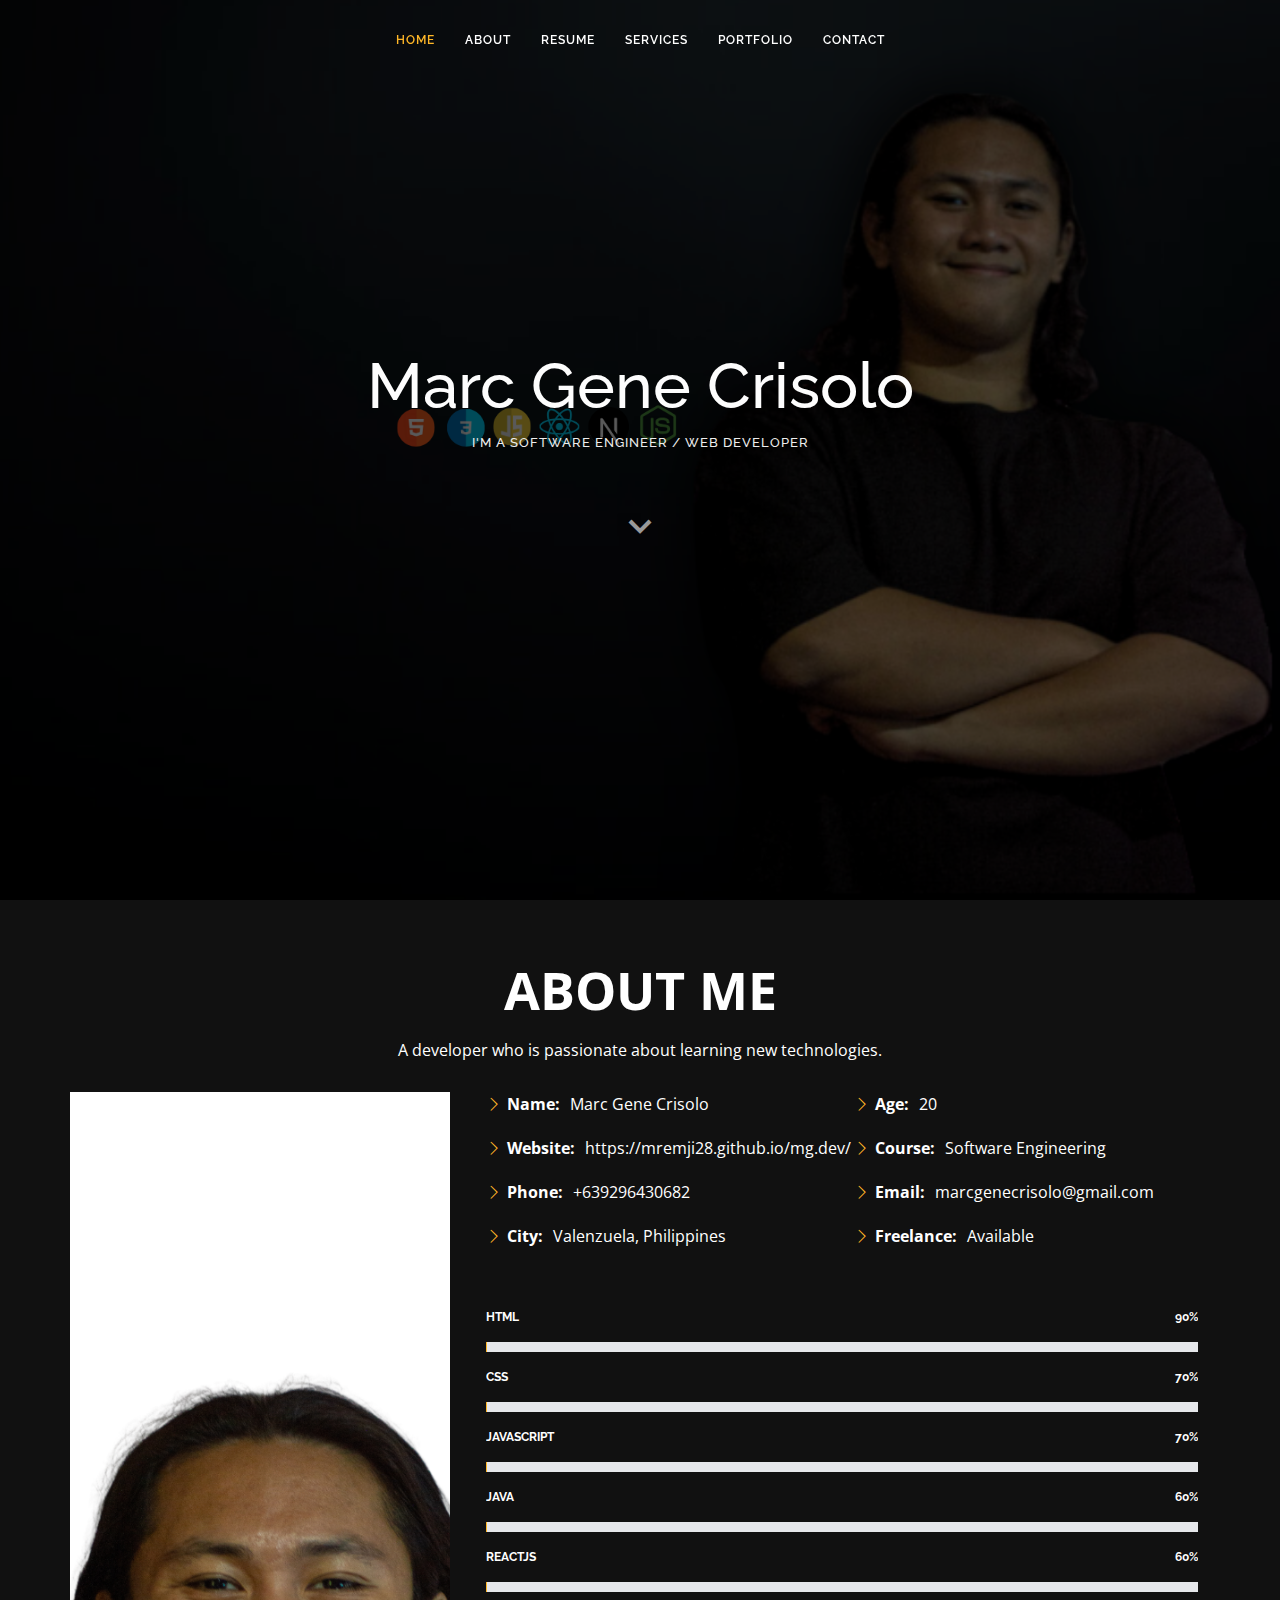
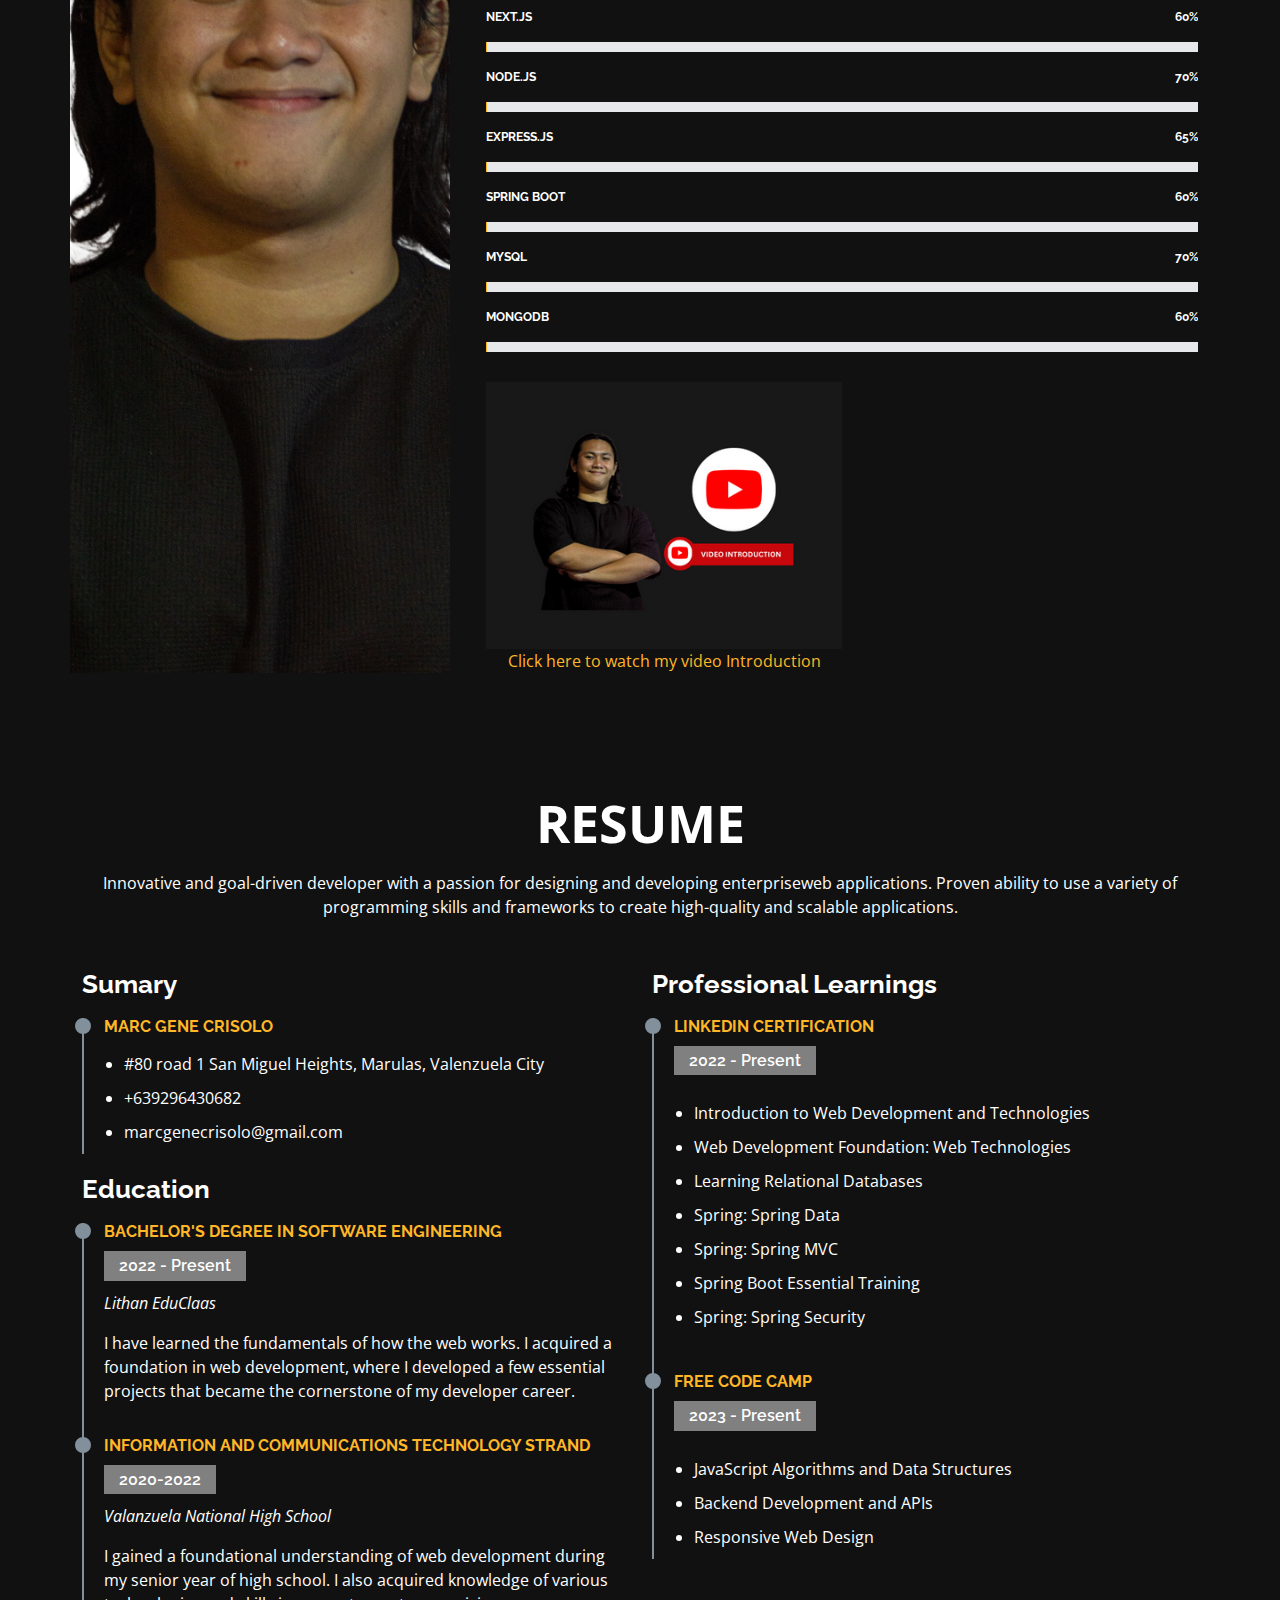
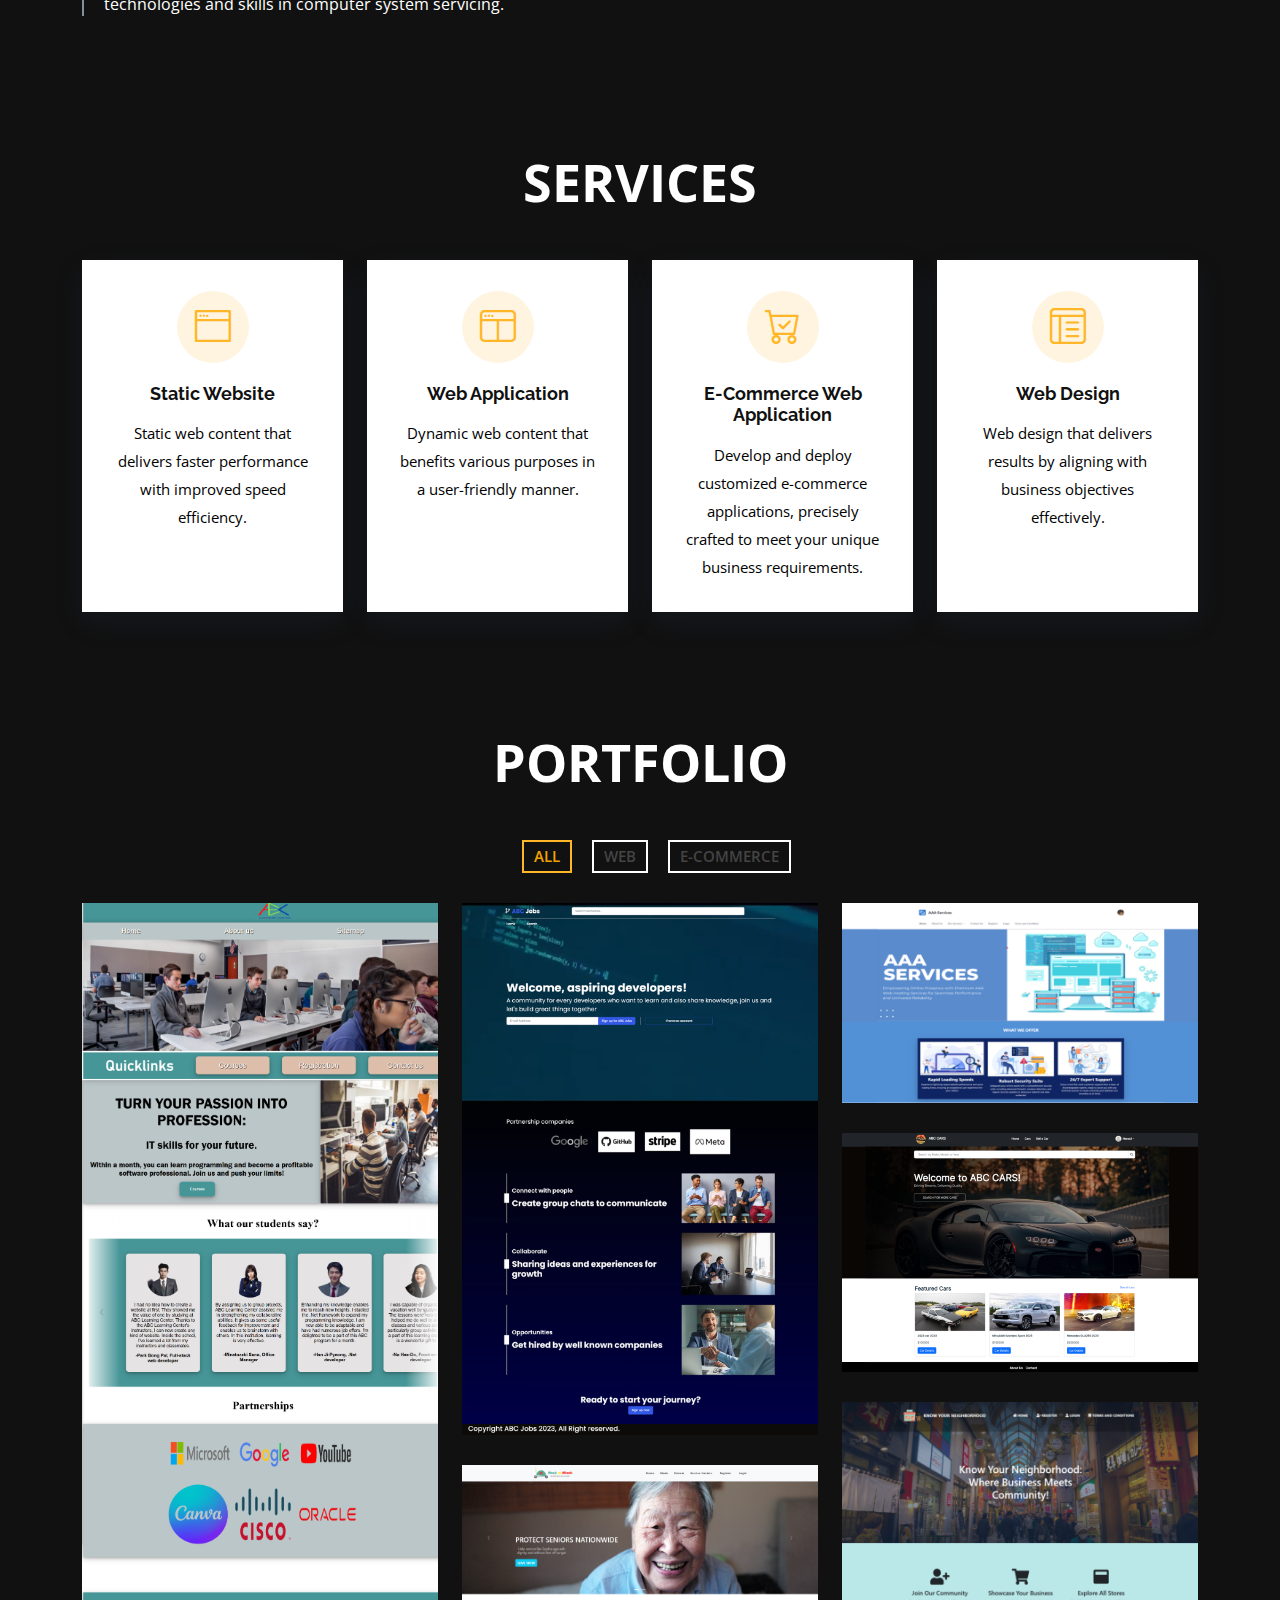
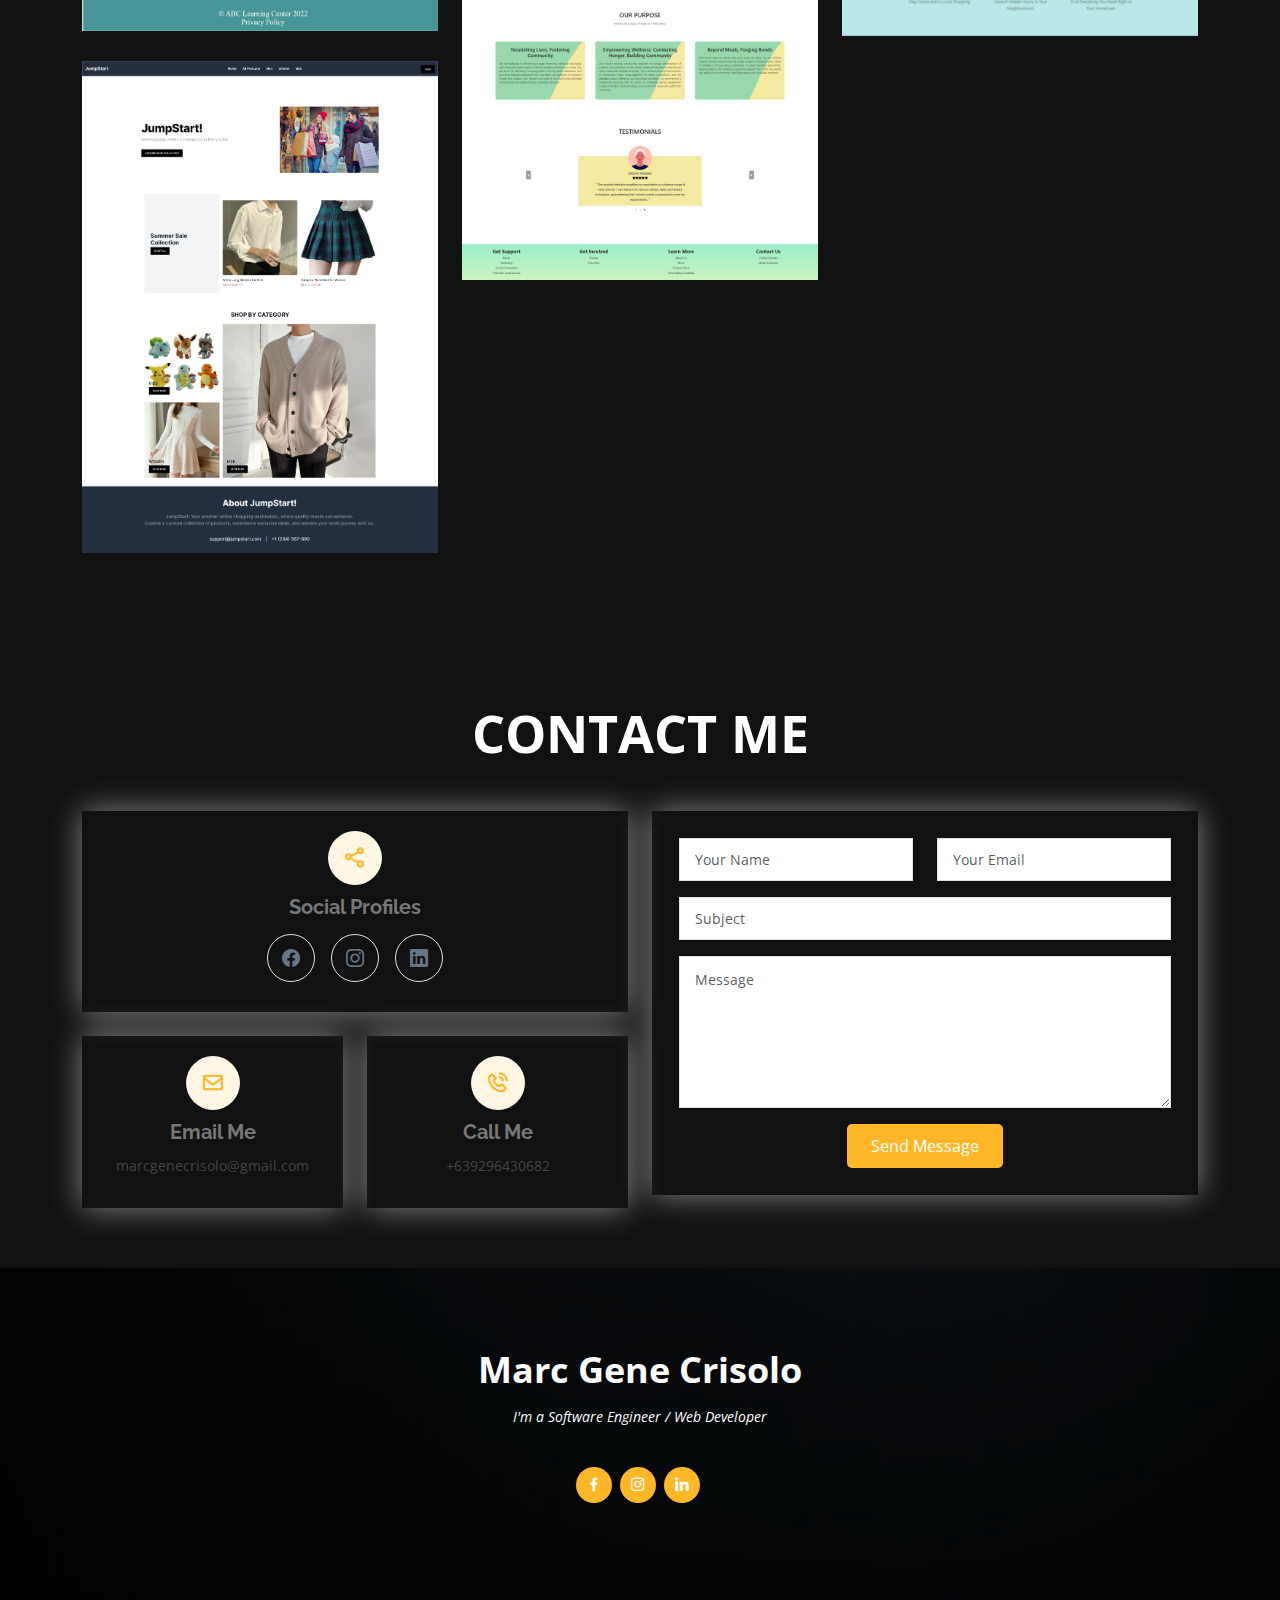
<file: index.html>
<!DOCTYPE html>
<html lang="en">

<head>
  <meta charset="utf-8">
  <meta content="width=device-width, initial-scale=1.0" name="viewport">

  <title>Marc Gene Crisolo</title>
  <meta content="" name="description">
  <meta content="" name="keywords">

  <!-- Favicons -->
  <link rel="icon" href="assets/img/logo.png">

  <!-- Google Fonts -->
  <link
    href="https://fonts.googleapis.com/css?family=Open+Sans:300,300i,400,400i,600,600i,700,700i|Raleway:300,300i,400,400i,500,500i,600,600i,700,700i|Satisfy"
    rel="stylesheet">

  <!-- Vendor CSS Files -->
  <link href="assets/vendor/bootstrap/css/bootstrap.min.css" rel="stylesheet">
  <link href="assets/vendor/bootstrap-icons/bootstrap-icons.css" rel="stylesheet">
  <link href="assets/vendor/boxicons/css/boxicons.min.css" rel="stylesheet">
  <link href="assets/vendor/glightbox/css/glightbox.min.css" rel="stylesheet">
  <link href="assets/vendor/swiper/swiper-bundle.min.css" rel="stylesheet">

  <!-- Template Main CSS File -->
  <link href="assets/css/style.css" rel="stylesheet">

</head>

<body>

  <!-- ======= Header ======= -->
  <header id="header" class="fixed-top d-flex justify-content-center align-items-center header-transparent">

    <nav id="navbar" class="navbar">
      <ul>
        <li><a class="nav-link scrollto active" href="#hero">Home</a></li>
        <li><a class="nav-link scrollto" href="#about">About</a></li>
        <li><a class="nav-link scrollto" href="#resume">Resume</a></li>
        <li><a class="nav-link scrollto" href="#services">Services</a></li>
        <li><a class="nav-link scrollto " href="#portfolio">Portfolio</a></li>
        <!-- <li class="dropdown"><a href="#"><span>Drop Down</span> <i class="bi bi-chevron-down"></i></a>
          <ul>
            <li><a href="#">Drop Down 1</a></li>
            <li class="dropdown"><a href="#"><span>Deep Drop Down</span> <i class="bi bi-chevron-right"></i></a>
              <ul>
                <li><a href="#">Deep Drop Down 1</a></li>
                <li><a href="#">Deep Drop Down 2</a></li>
                <li><a href="#">Deep Drop Down 3</a></li>
                <li><a href="#">Deep Drop Down 4</a></li>
                <li><a href="#">Deep Drop Down 5</a></li>
              </ul>
            </li>
            <li><a href="#">Drop Down 2</a></li>
            <li><a href="#">Drop Down 3</a></li>
            <li><a href="#">Drop Down 4</a></li>
          </ul>
        </li>-->
        <li><a class="nav-link scrollto" href="#contact">Contact</a></li>
      </ul>
      <i class="bi bi-list mobile-nav-toggle"></i>
    </nav><!-- .navbar -->

  </header><!-- End Header -->

  <!-- ======= Hero Section ======= -->
  <section id="hero">
    <div class="hero-container">
      <h1>Marc Gene Crisolo</h1>
      <h2>I'm a Software Engineer / Web Developer</h2>
      <a href="#about" class="btn-scroll scrollto" title="Scroll Down"><i class="bx bx-chevron-down"></i></a>
    </div>
  </section><!-- End Hero -->

  <main id="main">

    <!-- ======= About Me Section ======= -->
    <section id="about" class="about">
      <div class="container">

        <div class="section-title">
          <span>About Me</span>
          <br><br>
          <p>A developer who is passionate about learning new technologies.</p>
        </div>

        <div class="row">
          <div class="image col-lg-4 d-flex align-items-stretch justify-content-center justify-content-lg-start"></div>
          <div class="col-lg-8 d-flex flex-column align-items-stretch">
            <div class="content ps-lg-4 d-flex flex-column justify-content-center">
              <div class="row">
                <div class="col-lg-6">
                  <ul>
                    <li><i class="bi bi-chevron-right"></i> <strong>Name:</strong> <span>Marc Gene Crisolo</span></li>
                    <li><i class="bi bi-chevron-right"></i> <strong>Website:</strong>
                      <span>https://mremji28.github.io/mg.dev/</span></li>
                    <li><i class="bi bi-chevron-right"></i> <strong>Phone:</strong> <span>+639296430682</span></li>
                    <li><i class="bi bi-chevron-right"></i> <strong>City:</strong> <span>Valenzuela, Philippines</span>
                    </li>
                  </ul>
                </div>
                <div class="col-lg-6">
                  <ul>
                    <li><i class="bi bi-chevron-right"></i> <strong>Age:</strong> <span>20</span></li>
                    <li><i class="bi bi-chevron-right"></i> <strong>Course:</strong> <span>Software Engineering</span>
                    </li>
                    <li><i class="bi bi-chevron-right"></i> <strong>Email:</strong>
                      <span>marcgenecrisolo@gmail.com</span></li>
                    <li><i class="bi bi-chevron-right"></i> <strong>Freelance:</strong> <span>Available</span></li>
                  </ul>
                </div>
              </div>
            </div><!-- End .content-->

            <div class="skills-content ps-lg-4">
              <div class="progress">
                <span class="skill">HTML <i class="val">90%</i></span>
                <div class="progress-bar-wrap">
                  <div class="progress-bar" role="progressbar" aria-valuenow="90" aria-valuemin="0" aria-valuemax="100">
                  </div>
                </div>
              </div>

              <div class="progress">
                <span class="skill">CSS <i class="val">70%</i></span>
                <div class="progress-bar-wrap">
                  <div class="progress-bar" role="progressbar" aria-valuenow="70" aria-valuemin="0" aria-valuemax="100">
                  </div>
                </div>
              </div>

              <div class="progress">
                <span class="skill">JavaScript <i class="val">70%</i></span>
                <div class="progress-bar-wrap">
                  <div class="progress-bar" role="progressbar" aria-valuenow="70" aria-valuemin="0" aria-valuemax="100">
                  </div>
                </div>
              </div>

              <div class="progress">
                <span class="skill">Java<i class="val">60%</i></span>
                <div class="progress-bar-wrap">
                  <div class="progress-bar" role="progressbar" aria-valuenow="60" aria-valuemin="0" aria-valuemax="100">
                  </div>
                </div>
              </div>

              <div class="progress">
                <span class="skill">REACTJS<i class="val">60%</i></span>
                <div class="progress-bar-wrap">
                  <div class="progress-bar" role="progressbar" aria-valuenow="60" aria-valuemin="0" aria-valuemax="100">
                  </div>
                </div>
              </div>

              <div class="progress">
                <span class="skill">NEXT.JS<i class="val">60%</i></span>
                <div class="progress-bar-wrap">
                  <div class="progress-bar" role="progressbar" aria-valuenow="60" aria-valuemin="0" aria-valuemax="100">
                  </div>
                </div>
              </div>

              <div class="progress">
                <span class="skill">NODE.JS<i class="val">70%</i></span>
                <div class="progress-bar-wrap">
                  <div class="progress-bar" role="progressbar" aria-valuenow="70" aria-valuemin="0" aria-valuemax="100">
                  </div>
                </div>
              </div>

              <div class="progress">
                <span class="skill">EXPRESS.JS<i class="val">65%</i></span>
                <div class="progress-bar-wrap">
                  <div class="progress-bar" role="progressbar" aria-valuenow="65" aria-valuemin="0" aria-valuemax="100">
                  </div>
                </div>
              </div>

              <div class="progress">
                <span class="skill">Spring Boot<i class="val">60%</i></span>
                <div class="progress-bar-wrap">
                  <div class="progress-bar" role="progressbar" aria-valuenow="60" aria-valuemin="0" aria-valuemax="100">
                  </div>
                </div>
              </div>

              <div class="progress">
                <span class="skill">MySQL<i class="val">70%</i></span>
                <div class="progress-bar-wrap">
                  <div class="progress-bar" role="progressbar" aria-valuenow="70" aria-valuemin="0" aria-valuemax="100">
                  </div>
                </div>
              </div>

              <div class="progress">
                <span class="skill">MongoDB<i class="val">60%</i></span>
                <div class="progress-bar-wrap">
                  <div class="progress-bar" role="progressbar" aria-valuenow="70" aria-valuemin="0" aria-valuemax="100">
                  </div>
                </div>
              </div>
              <br>

              <div class="col-lg-6">
                <img src="assets/img/VID.png" class="img-fluid" alt="">
                <div class="VideoLink"><a href="https://youtu.be/JH-y-wChJ9Y"><center>Click here to watch my video Introduction</center></a>
              </div>

            </div>

          </div>
        </div>

      </div>
    </section><!-- End About Me Section -->

    <!-- ======= My Resume Section ======= -->
    <section id="resume" class="resume">
      <div class="container">

        <div class="section-title">
          <span>Resume</span>

          <br><br>
          <p>Innovative and goal-driven developer with a passion for designing and developing enterpriseweb
            applications. Proven ability to use a variety of programming skills and frameworks to create high-quality
            and scalable applications.
          </p>
        </div>

        <div class="row">
          <div class="col-lg-6">
            <h3 class="resume-title">Sumary</h3>
            <div class="resume-item pb-0">
              <h4>Marc Gene Crisolo</h4>
              <p>
              <ul>
                <li>#80 road 1 San Miguel Heights, Marulas, Valenzuela City</li>
                <li>+639296430682</li>
                <li>marcgenecrisolo@gmail.com</li>
              </ul>
              </p>
            </div>

            <h3 class="resume-title">Education</h3>
            <div class="resume-item">
              <h4>Bachelor's Degree in Software Engineering</h4>
              <h5>2022 - Present</h5>
              <p><em>Lithan EduClaas</em></p>
              <p>I have learned the fundamentals of how the web works. I acquired a foundation in web development, where
                I
                developed a few essential projects that became the cornerstone of my developer career.</p>
            </div>
            <div class="resume-item">
              <h4>Information and Communications Technology Strand</h4>
              <h5>2020-2022</h5>
              <p><em>Valanzuela National High School</em></p>
              <p>I gained a foundational understanding of web development during my senior year of high school. I also
                acquired knowledge of various technologies and skills in computer system servicing.
              </p>
            </div>
          </div>
          <div class="col-lg-6">
            <h3 class="resume-title">Professional Learnings</h3>
            <div class="resume-item">
              <h4>LinkedIn Certification</h4>
              <h5>2022 - Present</h5>
              <p>
              <ul>
                <li>Introduction to Web Development and Technologies</li>
                <li>Web Development Foundation: Web Technologies</li>
                <li>Learning Relational Databases</li>
                <li>Spring: Spring Data</li>
                <li>Spring: Spring MVC</li>
                <li>Spring Boot Essential Training</li>
                <li>Spring: Spring Security</li>
              </ul>
              </p>
            </div>
            <div class="resume-item">
              <h4>FREE CODE CAMP</h4>
              <h5>2023 - Present</h5>
              <p>
              <ul>
                <li>JavaScript Algorithms and Data Structures</li>
                <li>Backend Development and APIs</li>
                <li>Responsive Web Design</li>
              </ul>
              </p>
            </div>
          </div>
        </div>

      </div>
    </section><!-- End My Resume Section -->

    <!-- ======= My Services Section ======= -->
    <section id="services" class="services">
      <div class="container">

        <div class="section-title">
          <span>Services</span>
          <br><br>
        </div>

        <div class="row">
          <div class="col-md-6 col-lg-3 d-flex align-items-stretch mb-5 mb-lg-0">
            <div class="icon-box">
              <div class="icon"><i class="bi bi-window-fullscreen"></i></div>
              <h4 class="title"><a href="">Static Website</a></h4>
              <p class="description">Static web content that delivers faster performance with improved speed efficiency.
              </p>
            </div>
          </div>

          <div class="col-md-6 col-lg-3 d-flex align-items-stretch mb-5 mb-lg-0">
            <div class="icon-box">
              <div class="icon"><i class="bi bi-window-split"></i></div>
              <h4 class="title"><a href="">Web Application</a></h4>
              <p class="description">Dynamic web content that benefits various purposes in a user-friendly manner.</p>
            </div>
          </div>

          <div class="col-md-6 col-lg-3 d-flex align-items-stretch mb-5 mb-lg-0">
            <div class="icon-box">
              <div class="icon"><i class="bi bi-cart-check"></i></div>
              <h4 class="title"><a href="">E-Commerce Web Application</a></h4>
              <p class="description">Develop and deploy customized e-commerce applications, precisely crafted to meet
                your unique business requirements.

              </p>
            </div>
          </div>

          <div class="col-md-6 col-lg-3 d-flex align-items-stretch mb-5 mb-lg-0">
            <div class="icon-box">
              <div class="icon"><i class="bi bi-layout-text-window-reverse"></i></div>
              <h4 class="title"><a href="">Web Design</a></h4>
              <p class="description">Web design that delivers results by aligning with business objectives effectively.
              </p>
            </div>
          </div>

        </div>

      </div>
    </section><!-- End My Services Section -->

    <!-- ======= Testimonials Section ======= 
    <section id="testimonials" class="testimonials">
      <div class="container position-relative">

        <div class="testimonials-slider swiper" data-aos="fade-up" data-aos-delay="100">
          <div class="swiper-wrapper">

            <div class="swiper-slide">
              <div class="testimonial-item">
                <img src="assets/img/testimonials/testimonials-1.jpg" class="testimonial-img" alt="">
                <h3>Saul Goodman</h3>
                <h4>Ceo &amp; Founder</h4>
                <p>
                  <i class="bx bxs-quote-alt-left quote-icon-left"></i>
                  Proin iaculis purus consequat sem cure digni ssim donec porttitora entum suscipit rhoncus. Accusantium quam, ultricies eget id, aliquam eget nibh et. Maecen aliquam, risus at semper.
                  <i class="bx bxs-quote-alt-right quote-icon-right"></i>
                </p>
              </div>
            </div>  End testimonial item 

            <div class="swiper-slide">
              <div class="testimonial-item">
                <img src="assets/img/testimonials/testimonials-2.jpg" class="testimonial-img" alt="">
                <h3>Sara Wilsson</h3>
                <h4>Designer</h4>
                <p>
                  <i class="bx bxs-quote-alt-left quote-icon-left"></i>
                  Export tempor illum tamen malis malis eram quae irure esse labore quem cillum quid cillum eram malis quorum velit fore eram velit sunt aliqua noster fugiat irure amet legam anim culpa.
                  <i class="bx bxs-quote-alt-right quote-icon-right"></i>
                </p>
              </div>
            </div> End testimonial item 

            <div class="swiper-slide">
              <div class="testimonial-item">
                <img src="assets/img/testimonials/testimonials-3.jpg" class="testimonial-img" alt="">
                <h3>Jena Karlis</h3>
                <h4>Store Owner</h4>
                <p>
                  <i class="bx bxs-quote-alt-left quote-icon-left"></i>
                  Enim nisi quem export duis labore cillum quae magna enim sint quorum nulla quem veniam duis minim tempor labore quem eram duis noster aute amet eram fore quis sint minim.
                  <i class="bx bxs-quote-alt-right quote-icon-right"></i>
                </p>
              </div>
            </div> End testimonial item 

            <div class="swiper-slide">
              <div class="testimonial-item">
                <img src="assets/img/testimonials/testimonials-4.jpg" class="testimonial-img" alt="">
                <h3>Matt Brandon</h3>
                <h4>Freelancer</h4>
                <p>
                  <i class="bx bxs-quote-alt-left quote-icon-left"></i>
                  Fugiat enim eram quae cillum dolore dolor amet nulla culpa multos export minim fugiat minim velit minim dolor enim duis veniam ipsum anim magna sunt elit fore quem dolore labore illum veniam.
                  <i class="bx bxs-quote-alt-right quote-icon-right"></i>
                </p>
              </div>
            </div> End testimonial item 

            <div class="swiper-slide">
              <div class="testimonial-item">
                <img src="assets/img/testimonials/testimonials-5.jpg" class="testimonial-img" alt="">
                <h3>John Larson</h3>
                <h4>Entrepreneur</h4>
                <p>
                  <i class="bx bxs-quote-alt-left quote-icon-left"></i>
                  Quis quorum aliqua sint quem legam fore sunt eram irure aliqua veniam tempor noster veniam enim culpa labore duis sunt culpa nulla illum cillum fugiat legam esse veniam culpa fore nisi cillum quid.
                  <i class="bx bxs-quote-alt-right quote-icon-right"></i>
                </p>
              </div>
            </div>End testimonial item

          </div>
          <div class="swiper-pagination"></div>
        </div>

      </div>
    </section> End Testimonials Section -->

    <!-- ======= My Portfolio Section ======= -->
    <section id="portfolio" class="portfolio">
      <div class="container">

        <div class="section-title">
          <span>Portfolio</span>
          <br><br>
        </div>

        <ul id="portfolio-flters" class="d-flex justify-content-center">
          <li data-filter="*" class="filter-active">All</li>
          <li data-filter=".filter-web">Web</li>
          <li data-filter=".filter-ecommerce">E-Commerce</li>
        </ul>

        <div class="row portfolio-container">

          <div class="col-lg-4 col-md-6 portfolio-item filter-web">
            <div class="portfolio-img"><img src="assets/img/portfolio/portfolio-1.png" class="img-fluid" alt=""></div>
            <div class="portfolio-info">
              <h4>ABC Learning Center</h4>
              <p>Web</p>
              <a href="assets/img/portfolio/portfolio-details-1.jpg" data-gallery="portfolioGallery"
                class="portfolio-lightbox preview-link" title="App 1"><i class="bx bx-plus"></i></a>
              <a href="portfolio-details.html" class="details-link" title="More Details"><i class="bx bx-link"></i></a>
            </div>
          </div>

          <div class="col-lg-4 col-md-6 portfolio-item filter-web">
            <div class="portfolio-img"><img src="assets/img/portfolio/portfolio-2.png" class="img-fluid" alt=""></div>
            <div class="portfolio-info">
              <h4>ABC Jobs</h4>
              <p>Web</p>
              <a href="assets/img/portfolio/portfolio-2.jpg" data-gallery="portfolioGallery"
                class="portfolio-lightbox preview-link" title="Web 3"><i class="bx bx-plus"></i></a>
              <a href="portfolio-details-1.html" class="details-link" title="More Details"><i
                  class="bx bx-link"></i></a>
            </div>
          </div>

          <div class="col-lg-4 col-md-6 portfolio-item filter-web">
            <div class="portfolio-img"><img src="assets/img/portfolio/portfolio-3.png" class="img-fluid" alt=""></div>
            <div class="portfolio-info">
              <h4>AAA Hosting Services</h4>
              <p>Web</p>
              <a href="assets/img/portfolio/portfolio-3.jpg" data-gallery="portfolioGallery"
                class="portfolio-lightbox preview-link" title="App 2"><i class="bx bx-plus"></i></a>
              <a href="portfolio-details -2.html" class="details-link" title="More Details"><i
                  class="bx bx-link"></i></a>
            </div>
          </div>

          <div class="col-lg-4 col-md-6 portfolio-item filter-web">
            <div class="portfolio-img"><img src="assets/img/portfolio/portfolio-4.png" class="img-fluid" alt=""></div>
            <div class="portfolio-info">
              <h4>ABC Cars</h4>
              <p>Web</p>
              <a href="assets/img/portfolio/portfolio-4.jpg" data-gallery="portfolioGallery"
                class="portfolio-lightbox preview-link" title="Card 2"><i class="bx bx-plus"></i></a>
              <a href="portfolio-details-3.html" class="details-link" title="More Details"><i
                  class="bx bx-link"></i></a>
            </div>
          </div>

          <div class="col-lg-4 col-md-6 portfolio-item filter-web">
            <div class="portfolio-img"><img src="assets/img/portfolio/portfolio-5.png" class="img-fluid" alt=""></div>
            <div class="portfolio-info">
              <h4>Know Your Neighborhood</h4>
              <p>Web</p>
              <a href="assets/img/portfolio/portfolio-5.jpg" data-gallery="portfolioGallery"
                class="portfolio-lightbox preview-link" title="Web 2"><i class="bx bx-plus"></i></a>
              <a href="portfolio-details-4.html" class="details-link" title="More Details"><i
                  class="bx bx-link"></i></a>
            </div>
          </div>

          <div class="col-lg-4 col-md-6 portfolio-item filter-web">
            <div class="portfolio-img"><img src="assets/img/portfolio/portfolio-6.png" class="img-fluid" alt=""></div>
            <div class="portfolio-info">
              <h4>Meals On Wheels</h4>
              <p>Web</p>
              <a href="assets/img/portfolio/portfolio-6.jpg" data-gallery="portfolioGallery"
                class="portfolio-lightbox preview-link" title="App 3"><i class="bx bx-plus"></i></a>
              <a href="portfolio-details-5.html" class="details-link" title="More Details"><i
                  class="bx bx-link"></i></a>
            </div>
          </div>

          <div class="col-lg-4 col-md-6 portfolio-item filter-web filter-ecommerce">
            <div class="portfolio-img"><img src="assets/img/portfolio/portfolio-7.png" class="img-fluid" alt=""></div>
            <div class="portfolio-info">
              <h4>JumpStart!</h4>
              <p>Web/E-Commerce</p>
              <a href="assets/img/portfolio/portfolio-7.jpg" data-gallery="portfolioGallery"
                class="portfolio-lightbox preview-link" title="Card 1"><i class="bx bx-plus"></i></a>
              <a href="portfolio-details-6.html" class="details-link" title="More Details"><i
                  class="bx bx-link"></i></a>
            </div>
          </div>

          <!--<div class="col-lg-4 col-md-6 portfolio-item filter-card">
            <div class="portfolio-img"><img src="assets/img/portfolio/portfolio-8.jpg" class="img-fluid" alt=""></div>
            <div class="portfolio-info">
              <h4>Card 3</h4>
              <p>Card</p>
              <a href="assets/img/portfolio/portfolio-8.jpg" data-gallery="portfolioGallery" class="portfolio-lightbox preview-link" title="Card 3"><i class="bx bx-plus"></i></a>
              <a href="portfolio-details.html" class="details-link" title="More Details"><i class="bx bx-link"></i></a>
            </div>
          </div>

          <div class="col-lg-4 col-md-6 portfolio-item filter-web">
            <div class="portfolio-img"><img src="assets/img/portfolio/portfolio-9.jpg" class="img-fluid" alt=""></div>
            <div class="portfolio-info">
              <h4>Web 3</h4>
              <p>Web</p>
              <a href="assets/img/portfolio/portfolio-9.jpg" data-gallery="portfolioGallery" class="portfolio-lightbox preview-link" title="Web 3"><i class="bx bx-plus"></i></a>
              <a href="portfolio-details.html" class="details-link" title="More Details"><i class="bx bx-link"></i></a>
            </div>
          </div>-->

        </div>

      </div>
    </section><!-- End My Portfolio Section -->

    <!-- ======= Pricing Section ======= 
    <section id="pricing" class="pricing">
      <div class="container">

        <div class="section-title">
          <span>Pricing</span>
          <h2>Pricing</h2>
          <p>Sit sint consectetur velit quisquam cupiditate impedit suscipit alias</p>
        </div>

        <div class="row">

          <div class="col-lg-3 col-md-6">
            <div class="box">
              <h3>Free</h3>
              <h4><sup>$</sup>0<span> / month</span></h4>
              <ul>
                <li>Aida dere</li>
                <li>Nec feugiat nisl</li>
                <li>Nulla at volutpat dola</li>
                <li class="na">Pharetra massa</li>
                <li class="na">Massa ultricies mi</li>
              </ul>
              <div class="btn-wrap">
                <a href="#" class="btn-buy">Buy Now</a>
              </div>
            </div>
          </div>

          <div class="col-lg-3 col-md-6 mt-4 mt-md-0">
            <div class="box featured">
              <h3>Business</h3>
              <h4><sup>$</sup>19<span> / month</span></h4>
              <ul>
                <li>Aida dere</li>
                <li>Nec feugiat nisl</li>
                <li>Nulla at volutpat dola</li>
                <li>Pharetra massa</li>
                <li class="na">Massa ultricies mi</li>
              </ul>
              <div class="btn-wrap">
                <a href="#" class="btn-buy">Buy Now</a>
              </div>
            </div>
          </div>

          <div class="col-lg-3 col-md-6 mt-4 mt-lg-0">
            <div class="box">
              <h3>Developer</h3>
              <h4><sup>$</sup>29<span> / month</span></h4>
              <ul>
                <li>Aida dere</li>
                <li>Nec feugiat nisl</li>
                <li>Nulla at volutpat dola</li>
                <li>Pharetra massa</li>
                <li>Massa ultricies mi</li>
              </ul>
              <div class="btn-wrap">
                <a href="#" class="btn-buy">Buy Now</a>
              </div>
            </div>
          </div>

          <div class="col-lg-3 col-md-6 mt-4 mt-lg-0">
            <div class="box">
              <span class="advanced">Advanced</span>
              <h3>Ultimate</h3>
              <h4><sup>$</sup>49<span> / month</span></h4>
              <ul>
                <li>Aida dere</li>
                <li>Nec feugiat nisl</li>
                <li>Nulla at volutpat dola</li>
                <li>Pharetra massa</li>
                <li>Massa ultricies mi</li>
              </ul>
              <div class="btn-wrap">
                <a href="#" class="btn-buy">Buy Now</a>
              </div>
            </div>
          </div>

        </div>

      </div>
    </section> End Pricing Section -->

    <!-- ======= Contact Me Section ======= -->
    <section id="contact" class="contact">
      <div class="container">

        <div class="section-title">
          <span>Contact Me</span><br><br>
        </div>

        <div class="row">

          <div class="col-lg-6">

            <div class="row">
              <div class="col-md-12">
                <div class="info-box">
                  <i class="bx bx-share-alt"></i>
                  <h3>Social Profiles</h3>
                  <div class="social-links">
                    <a href="https://www.facebook.com/mg.crisolo" class="facebook"><i class="bi bi-facebook"></i></a>
                    <a href="https://www.instagram.com/oxygene28/?hl=en" class="instagram"><i class="bi bi-instagram"></i></a>
                    <a href="www.linkedin.com/in/marc-gene-crisolo-a87791250" class="linkedin"><i class="bi bi-linkedin"></i></a>
                  </div>
                </div>
              </div>
              <div class="col-md-6">
                <div class="info-box mt-4">
                  <i class="bx bx-envelope"></i>
                  <h3>Email Me</h3>
                  <p>marcgenecrisolo@gmail.com</p>
                </div>
              </div>
              <div class="col-md-6">
                <div class="info-box mt-4">
                  <i class="bx bx-phone-call"></i>
                  <h3>Call Me</h3>
                  <p>+639296430682</p>
                </div>
              </div>
            </div>

          </div>

          <div class="col-lg-6">
            <form action="forms/contact.php" method="post" role="form" class="php-email-form">
              <div class="row">
                <div class="col-md-6 form-group">
                  <input type="text" name="name" class="form-control" id="name" placeholder="Your Name" required>
                </div>
                <div class="col-md-6 form-group mt-3 mt-md-0">
                  <input type="email" class="form-control" name="email" id="email" placeholder="Your Email" required>
                </div>
              </div>
              <div class="form-group mt-3">
                <input type="text" class="form-control" name="subject" id="subject" placeholder="Subject" required>
              </div>
              <div class="form-group mt-3">
                <textarea class="form-control" name="message" rows="6" placeholder="Message" required></textarea>
              </div>
              <div class="my-3">
                <div class="loading">Loading</div>
                <div class="error-message"></div>
                <div class="sent-message">Your message has been sent. Thank you!</div>
              </div>
              <div class="text-center"><button type="submit">Send Message</button></div>
            </form>
          </div>

        </div>

      </div>
    </section><!-- End Contact Me Section -->

  </main><!-- End #main -->

  <!-- ======= Footer ======= -->
  <footer id="footer">
    <div class="container">
      <h3>Marc Gene Crisolo</h3>
      <p>I'm a Software Engineer / Web Developer</p>
      <div class="social-links">
        <a href="https://www.facebook.com/mg.crisolo" class="facebook"><i class="bx bxl-facebook"></i></a>
        <a href="https://www.instagram.com/oxygene28/?hl=en" class="instagram"><i class="bx bxl-instagram"></i></a>
        <a href="www.linkedin.com/in/marc-gene-crisolo-a87791250" class="linkedin"><i class="bx bxl-linkedin"></i></a>
      </div>



    </div>
    </div>
  </footer><!-- End Footer -->

  <a href="#" class="back-to-top d-flex align-items-center justify-content-center"><i
      class="bi bi-arrow-up-short"></i></a>

  <!-- Vendor JS Files -->
  <script src="assets/vendor/purecounter/purecounter_vanilla.js"></script>
  <script src="assets/vendor/bootstrap/js/bootstrap.bundle.min.js"></script>
  <script src="assets/vendor/glightbox/js/glightbox.min.js"></script>
  <script src="assets/vendor/isotope-layout/isotope.pkgd.min.js"></script>
  <script src="assets/vendor/swiper/swiper-bundle.min.js"></script>
  <script src="assets/vendor/waypoints/noframework.waypoints.js"></script>
  <script src="assets/vendor/php-email-form/validate.js"></script>

  <!-- Template Main JS File -->
  <script src="assets/js/main.js"></script>

</body>

</html>
</file>
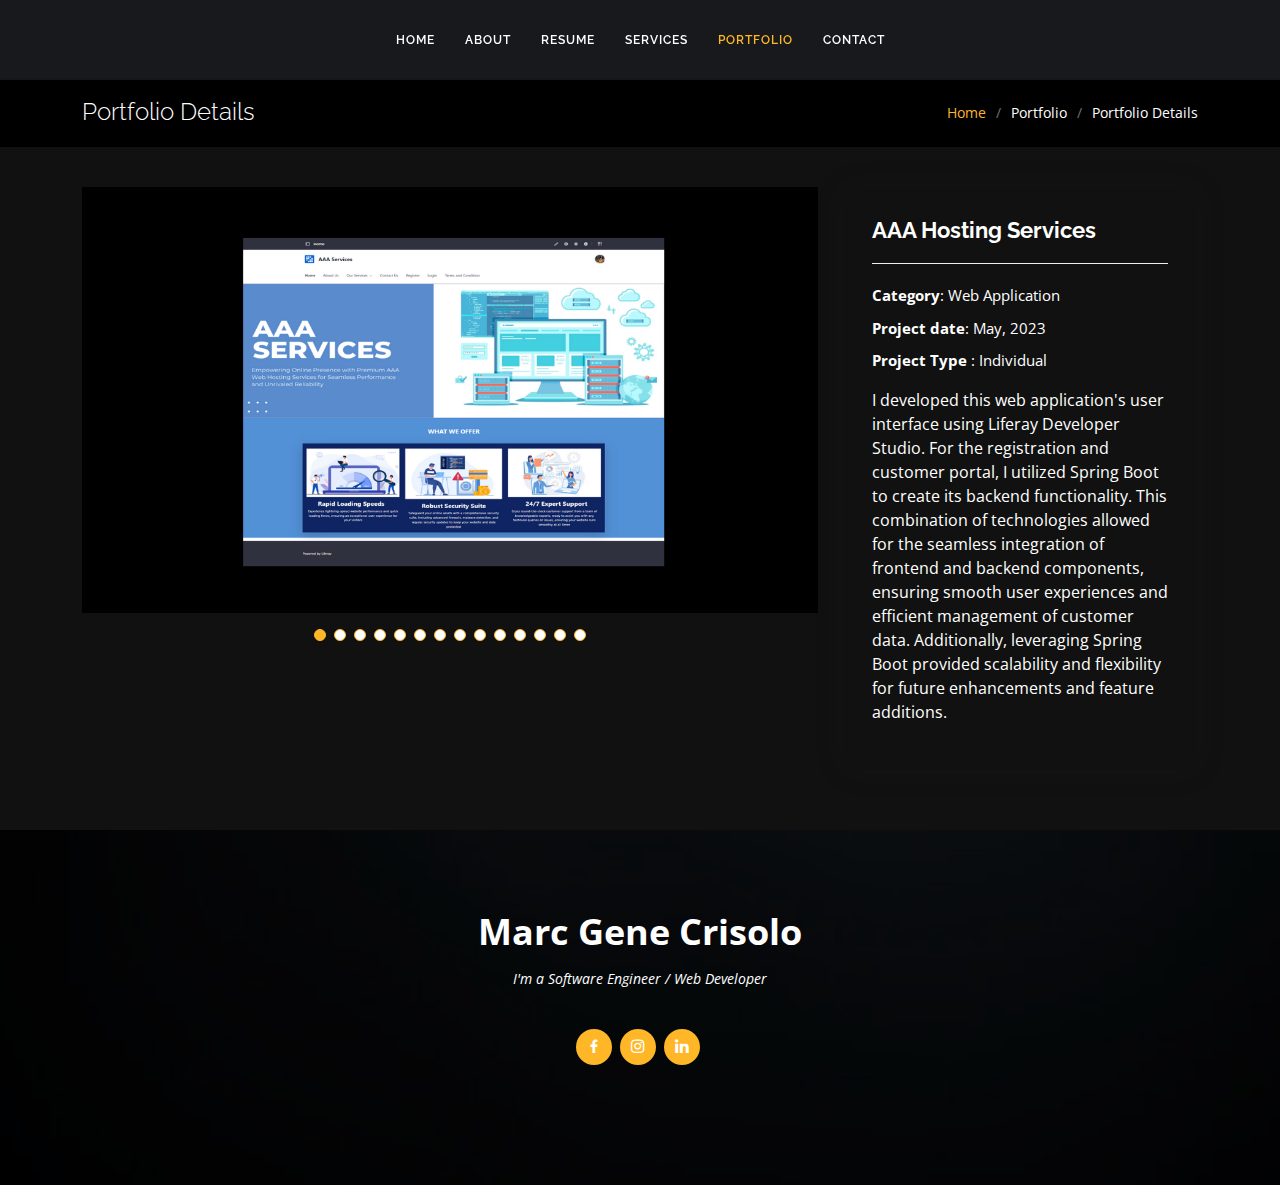
<file: portfolio-details -2.html>
<!DOCTYPE html>
<html lang="en">

<head>
  <meta charset="utf-8">
  <meta content="width=device-width, initial-scale=1.0" name="viewport">

  <title>Portfolio Details</title>
  <meta content="" name="description">
  <meta content="" name="keywords">

  <!-- Favicons -->
  <link rel="icon" href="assets/img/logo.png">

  <!-- Google Fonts -->
  <link
    href="https://fonts.googleapis.com/css?family=Open+Sans:300,300i,400,400i,600,600i,700,700i|Raleway:300,300i,400,400i,500,500i,600,600i,700,700i|Satisfy"
    rel="stylesheet">

  <!-- Vendor CSS Files -->
  <link href="assets/vendor/bootstrap/css/bootstrap.min.css" rel="stylesheet">
  <link href="assets/vendor/bootstrap-icons/bootstrap-icons.css" rel="stylesheet">
  <link href="assets/vendor/boxicons/css/boxicons.min.css" rel="stylesheet">
  <link href="assets/vendor/glightbox/css/glightbox.min.css" rel="stylesheet">
  <link href="assets/vendor/swiper/swiper-bundle.min.css" rel="stylesheet">

  <!-- Template Main CSS File -->
  <link href="assets/css/style.css" rel="stylesheet">

</head>

<body>

  <!-- ======= Header ======= -->
  <header id="header" class="fixed-top d-flex justify-content-center align-items-center ">

    <nav id="navbar" class="navbar">
      <ul>
        <li><a class="nav-link scrollto " href="index.html">Home</a></li>
        <li><a class="nav-link scrollto" href="index.html">About</a></li>
        <li><a class="nav-link scrollto" href="index.html">Resume</a></li>
        <li><a class="nav-link scrollto" href="#services">Services</a></li>
        <li><a class="nav-link scrollto active" href="index.html">Portfolio</a></li>
        <li><a class="nav-link scrollto" href="index.html">Contact</a></li>
      </ul>
      <i class="bi bi-list mobile-nav-toggle"></i>
    </nav><!-- .navbar -->

  </header><!-- End Header -->

  <main id="main">

    <!-- ======= Breadcrumbs Section ======= -->
    <section class="breadcrumbs">
      <div class="container">

        <div class="d-flex justify-content-between align-items-center">
          <h2>Portfolio Details</h2>
          <ol>
            <li><a href="index.html">Home</a></li>
            <li>Portfolio</li>
            <li>Portfolio Details</li>
          </ol>
        </div>

      </div>
    </section><!-- Breadcrumbs Section -->

    <!-- ======= Portfolio Details Section ======= -->
    <section id="portfolio-details" class="portfolio-details">
      <div class="container">

        <div class="row gy-4">

          <div class="col-lg-8">
            <div class="portfolio-details-slider swiper">
              <div class="swiper-wrapper align-items-center">

                <div class="swiper-slide">
                  <img src="assets/img/portfolio/WFSHOME.png" alt="">
                </div>

                <div class="swiper-slide">
                  <img src="assets/img/portfolio/OURSERVICES.png" alt="">
                </div>

                <div class="swiper-slide">
                  <img src="assets/img/portfolio/DOMAINSERVICE.png" alt="">
                </div>

                <div class="swiper-slide">
                  <img src="assets/img/portfolio/SHAREDHOSTING.png" alt="">
                </div>

                <div class="swiper-slide">
                  <img src="assets/img/portfolio/RESELLERHOSTING.png" alt="">
                </div>

                <div class="swiper-slide">
                  <img src="assets/img/portfolio/CLOUDHOSTING.png" alt="">
                </div>

                <div class="swiper-slide">
                  <img src="assets/img/portfolio/VPSHOSTING.png" alt="">
                </div>

                <div class="swiper-slide">
                  <img src="assets/img/portfolio/DEDICATEDHOSTING.png" alt="">
                </div>

                <div class="swiper-slide">
                  <img src="assets/img/portfolio/COLOCATIONSERVICE.png" alt="">
                </div>

                <div class="swiper-slide">
                  <img src="assets/img/portfolio/WFSABOUT.png" alt="">
                </div>

                <div class="swiper-slide">
                  <img src="assets/img/portfolio/WFSREG.png" alt="">
                </div>

                <div class="swiper-slide">
                  <img src="assets/img/portfolio/WFSTERMSANDCONDITION.png" alt="">
                </div>

                <div class="swiper-slide">
                  <img src="assets/img/portfolio/WFSCONTACT.png" alt="">
                </div>

                <div class="swiper-slide">
                  <img src="assets/img/portfolio/WFSADMIN.png" alt="">
                </div>

              </div>
              <div class="swiper-pagination"></div>
            </div>
          </div>

          <div class="col-lg-4">
            <div class="portfolio-info">
              <h3>AAA Hosting Services</h3>
              <ul>
                <li><strong>Category</strong>: Web Application</li>
                <li><strong>Project date</strong>: May, 2023</li>
                <li><strong>Project Type </strong>: Individual</li>
                <!--<li><strong>Project URL</strong>: <a href="#">www.example.com</a></li>-->
              </ul>
              <p>
                I developed this web application's user interface using Liferay Developer Studio. For the registration
                and
                customer portal, I utilized Spring Boot to create its backend functionality. This combination of
                technologies allowed for the seamless integration of frontend and backend components, ensuring smooth
                user
                experiences and efficient management of customer data. Additionally, leveraging Spring Boot provided
                scalability and flexibility for future enhancements and feature additions.
              </p>
            </div>

          </div>

        </div>

      </div>
    </section><!-- End Portfolio Details Section -->

  </main><!-- End #main -->

  <!-- ======= Footer ======= -->
  <footer id="footer">
    <div class="container">
      <h3>Marc Gene Crisolo</h3>
      <p>I'm a Software Engineer / Web Developer</p>
      <div class="social-links">
        <a href="https://www.facebook.com/mg.crisolo" class="facebook"><i class="bx bxl-facebook"></i></a>
        <a href="https://www.instagram.com/oxygene28/?hl=en" class="instagram"><i class="bx bxl-instagram"></i></a>
        <a href="www.linkedin.com/in/marc-gene-crisolo-a87791250" class="linkedin"><i class="bx bxl-linkedin"></i></a>
      </div>
    </div>
    </div>
  </footer><!-- End Footer -->

  <a href="#" class="back-to-top d-flex align-items-center justify-content-center"><i
      class="bi bi-arrow-up-short"></i></a>

  <!-- Vendor JS Files -->
  <script src="assets/vendor/purecounter/purecounter_vanilla.js"></script>
  <script src="assets/vendor/bootstrap/js/bootstrap.bundle.min.js"></script>
  <script src="assets/vendor/glightbox/js/glightbox.min.js"></script>
  <script src="assets/vendor/isotope-layout/isotope.pkgd.min.js"></script>
  <script src="assets/vendor/swiper/swiper-bundle.min.js"></script>
  <script src="assets/vendor/waypoints/noframework.waypoints.js"></script>
  <script src="assets/vendor/php-email-form/validate.js"></script>

  <!-- Template Main JS File -->
  <script src="assets/js/main.js"></script>

</body>

</html>
</file>
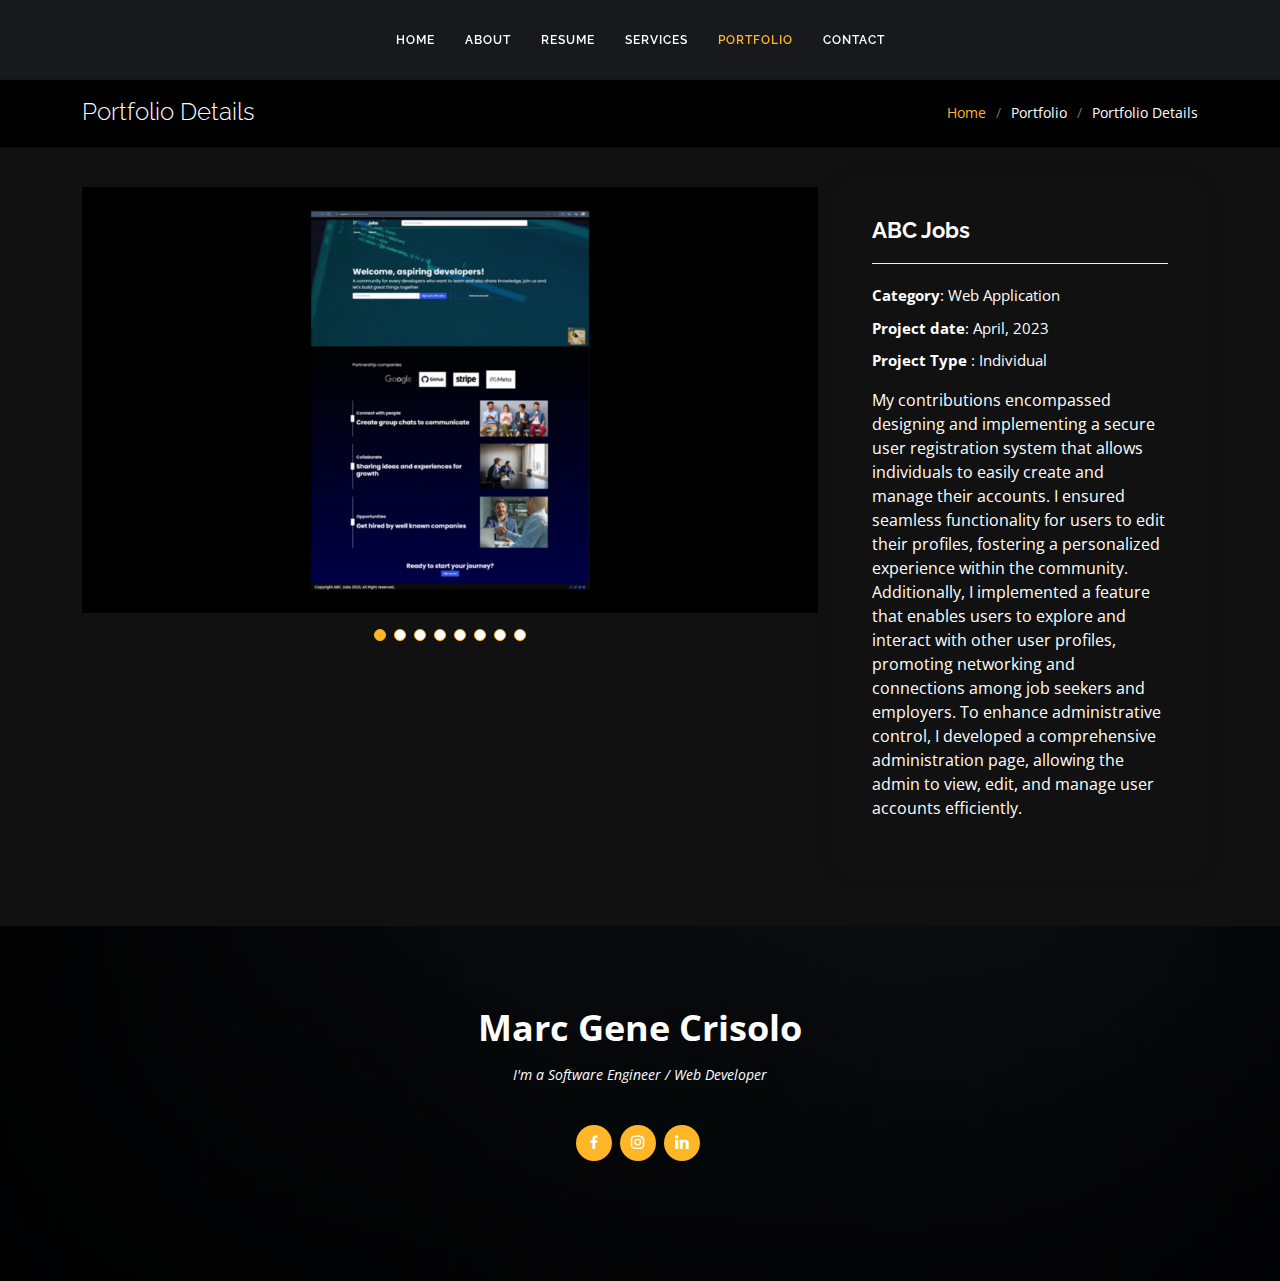
<file: portfolio-details-1.html>
<!DOCTYPE html>
<html lang="en">

<head>
  <meta charset="utf-8">
  <meta content="width=device-width, initial-scale=1.0" name="viewport">

  <title>Portfolio Details</title>
  <meta content="" name="description">
  <meta content="" name="keywords">

  <!-- Favicons -->
  <link rel="icon" href="assets/img/logo.png">

  <!-- Google Fonts -->
  <link
    href="https://fonts.googleapis.com/css?family=Open+Sans:300,300i,400,400i,600,600i,700,700i|Raleway:300,300i,400,400i,500,500i,600,600i,700,700i|Satisfy"
    rel="stylesheet">

  <!-- Vendor CSS Files -->
  <link href="assets/vendor/bootstrap/css/bootstrap.min.css" rel="stylesheet">
  <link href="assets/vendor/bootstrap-icons/bootstrap-icons.css" rel="stylesheet">
  <link href="assets/vendor/boxicons/css/boxicons.min.css" rel="stylesheet">
  <link href="assets/vendor/glightbox/css/glightbox.min.css" rel="stylesheet">
  <link href="assets/vendor/swiper/swiper-bundle.min.css" rel="stylesheet">

  <!-- Template Main CSS File -->
  <link href="assets/css/style.css" rel="stylesheet">

</head>

<body>

  <!-- ======= Header ======= -->
  <header id="header" class="fixed-top d-flex justify-content-center align-items-center ">

    <nav id="navbar" class="navbar">
      <ul>
        <li><a class="nav-link scrollto " href="index.html">Home</a></li>
        <li><a class="nav-link scrollto" href="index.html">About</a></li>
        <li><a class="nav-link scrollto" href="index.html">Resume</a></li>
        <li><a class="nav-link scrollto" href="#services">Services</a></li>
        <li><a class="nav-link scrollto active" href="index.html">Portfolio</a></li>
        <li><a class="nav-link scrollto" href="index.html">Contact</a></li>
      </ul>
      <i class="bi bi-list mobile-nav-toggle"></i>
    </nav><!-- .navbar -->

  </header><!-- End Header -->

  <main id="main">

    <!-- ======= Breadcrumbs Section ======= -->
    <section class="breadcrumbs">
      <div class="container">

        <div class="d-flex justify-content-between align-items-center">
          <h2>Portfolio Details</h2>
          <ol>
            <li><a href="index.html">Home</a></li>
            <li>Portfolio</li>
            <li>Portfolio Details</li>
          </ol>
        </div>

      </div>
    </section><!-- Breadcrumbs Section -->

    <!-- ======= Portfolio Details Section ======= -->
    <section id="portfolio-details" class="portfolio-details">
      <div class="container">

        <div class="row gy-4">

          <div class="col-lg-8">
            <div class="portfolio-details-slider swiper">
              <div class="swiper-wrapper align-items-center">

                <div class="swiper-slide">
                  <img src="assets/img/portfolio/WDFHOME.png" alt="">
                </div>

                <div class="swiper-slide">
                  <img src="assets/img/portfolio/REGWDF.png" alt="">
                </div>

                <div class="swiper-slide">
                  <img src="assets/img/portfolio/LOGINWDF.png" alt="">
                </div>

                <div class="swiper-slide">
                  <img src="assets/img/portfolio/RESETWDF.png" alt="">
                </div>

                <div class="swiper-slide">
                  <img src="assets/img/portfolio/DASHBOARDWDF.png" alt="">
                </div>

                <div class="swiper-slide">
                  <img src="assets/img/portfolio/PROFILEWDF.png" alt="">
                </div>

                <div class="swiper-slide">
                  <img src="assets/img/portfolio/EDITWDF.png" alt="">
                </div>

                <div class="swiper-slide">
                  <img src="assets/img/portfolio/ADMINWDF.png" alt="">
                </div>

              </div>
              <div class="swiper-pagination"></div>
            </div>
          </div>

          <div class="col-lg-4">
            <div class="portfolio-info">
              <h3>ABC Jobs</h3>
              <ul>
                <li><strong>Category</strong>: Web Application</li>
                <li><strong>Project date</strong>: April, 2023</li>
                <li><strong>Project Type </strong>: Individual</li>
                <!--<li><strong>Project URL</strong>: <a href="#">www.example.com</a></li>-->
              </ul>
              <p>
                My contributions encompassed designing and implementing a secure user registration system that allows
                individuals to easily create and manage their accounts. I ensured seamless functionality for users to
                edit their profiles, fostering a personalized experience within the community. Additionally, I
                implemented a feature that enables users to explore and interact with other user profiles, promoting
                networking and connections among job seekers and employers. To enhance administrative control, I
                developed a comprehensive administration page, allowing the admin to view, edit, and manage user
                accounts efficiently.
              </p>
            </div>

          </div>

        </div>

      </div>
    </section><!-- End Portfolio Details Section -->

  </main><!-- End #main -->
  <!-- ======= Footer ======= -->
  <footer id="footer">
    <div class="container">
      <h3>Marc Gene Crisolo</h3>
      <p>I'm a Software Engineer / Web Developer</p>
      <div class="social-links">
        <a href="https://www.facebook.com/mg.crisolo" class="facebook"><i class="bx bxl-facebook"></i></a>
        <a href="https://www.instagram.com/oxygene28/?hl=en" class="instagram"><i class="bx bxl-instagram"></i></a>
        <a href="www.linkedin.com/in/marc-gene-crisolo-a87791250" class="linkedin"><i class="bx bxl-linkedin"></i></a>
      </div>
    </div>
    </div>
  </footer><!-- End Footer -->

  <a href="#" class="back-to-top d-flex align-items-center justify-content-center"><i
      class="bi bi-arrow-up-short"></i></a>

  <!-- Vendor JS Files -->
  <script src="assets/vendor/purecounter/purecounter_vanilla.js"></script>
  <script src="assets/vendor/bootstrap/js/bootstrap.bundle.min.js"></script>
  <script src="assets/vendor/glightbox/js/glightbox.min.js"></script>
  <script src="assets/vendor/isotope-layout/isotope.pkgd.min.js"></script>
  <script src="assets/vendor/swiper/swiper-bundle.min.js"></script>
  <script src="assets/vendor/waypoints/noframework.waypoints.js"></script>
  <script src="assets/vendor/php-email-form/validate.js"></script>

  <!-- Template Main JS File -->
  <script src="assets/js/main.js"></script>

</body>

</html>
</file>
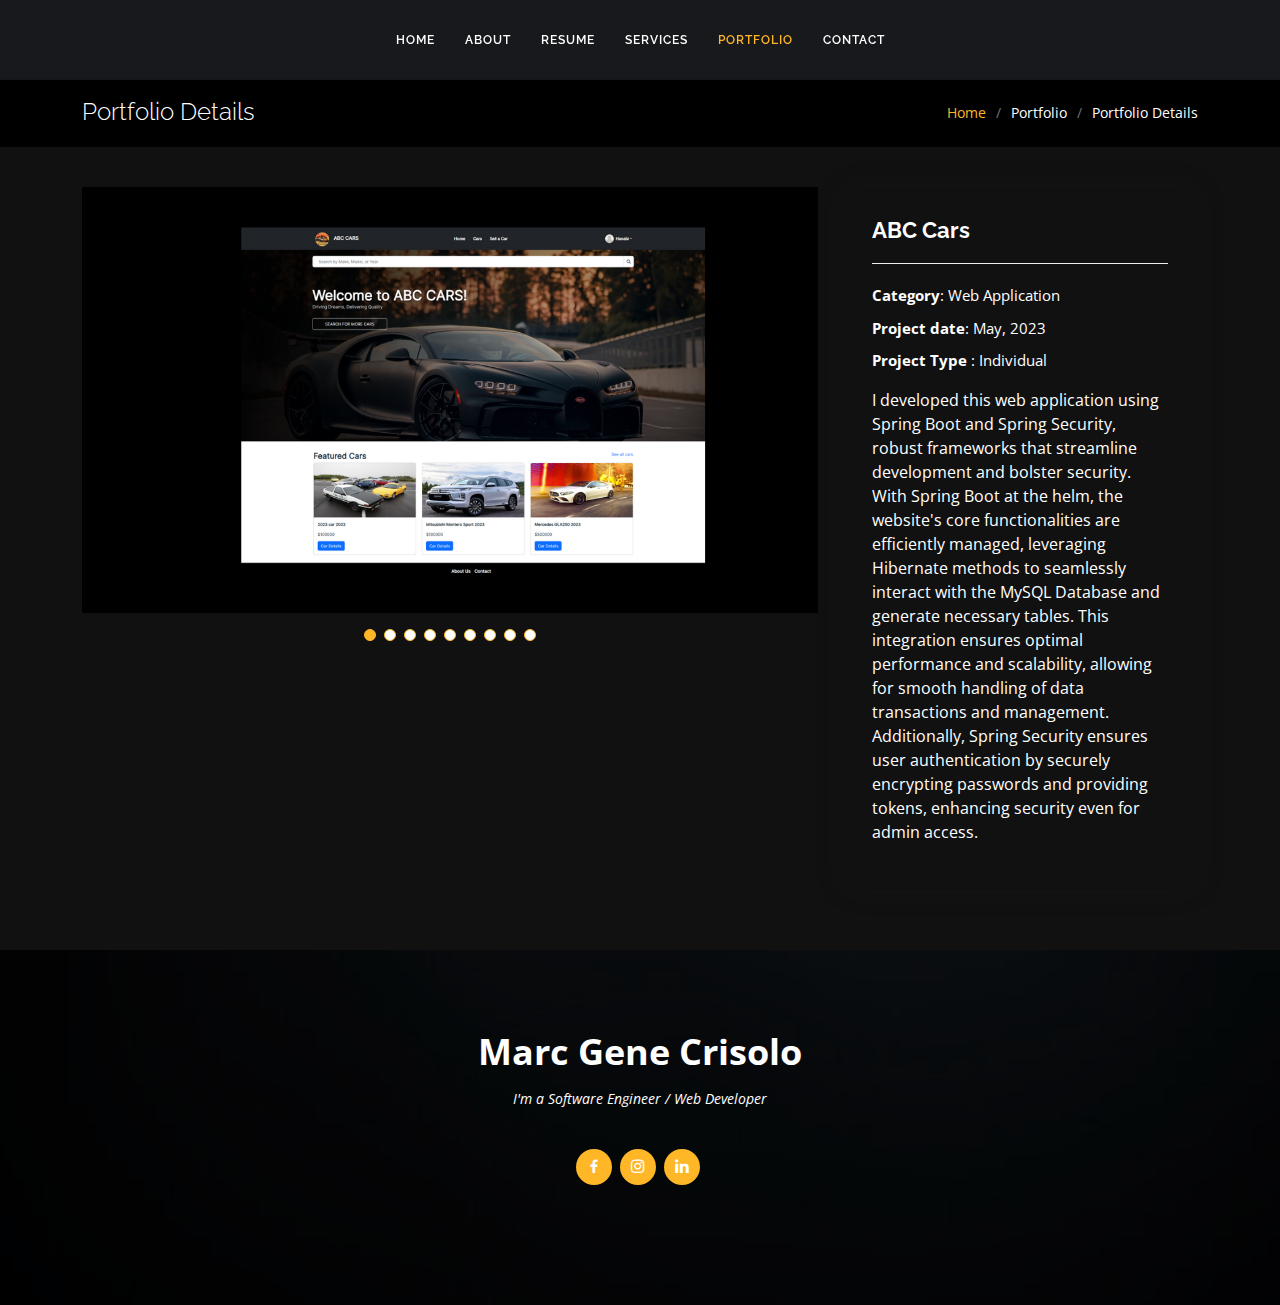
<file: portfolio-details-3.html>
<!DOCTYPE html>
<html lang="en">

<head>
  <meta charset="utf-8">
  <meta content="width=device-width, initial-scale=1.0" name="viewport">

  <title>Portfolio Details</title>
  <meta content="" name="description">
  <meta content="" name="keywords">

  <!-- Favicons -->
  <link rel="icon" href="assets/img/logo.png">

  <!-- Google Fonts -->
  <link
    href="https://fonts.googleapis.com/css?family=Open+Sans:300,300i,400,400i,600,600i,700,700i|Raleway:300,300i,400,400i,500,500i,600,600i,700,700i|Satisfy"
    rel="stylesheet">

  <!-- Vendor CSS Files -->
  <link href="assets/vendor/bootstrap/css/bootstrap.min.css" rel="stylesheet">
  <link href="assets/vendor/bootstrap-icons/bootstrap-icons.css" rel="stylesheet">
  <link href="assets/vendor/boxicons/css/boxicons.min.css" rel="stylesheet">
  <link href="assets/vendor/glightbox/css/glightbox.min.css" rel="stylesheet">
  <link href="assets/vendor/swiper/swiper-bundle.min.css" rel="stylesheet">

  <!-- Template Main CSS File -->
  <link href="assets/css/style.css" rel="stylesheet">

</head>

<body>

  <!-- ======= Header ======= -->
  <header id="header" class="fixed-top d-flex justify-content-center align-items-center ">

    <nav id="navbar" class="navbar">
      <ul>
        <li><a class="nav-link scrollto " href="index.html">Home</a></li>
        <li><a class="nav-link scrollto" href="index.html">About</a></li>
        <li><a class="nav-link scrollto" href="index.html">Resume</a></li>
        <li><a class="nav-link scrollto" href="#services">Services</a></li>
        <li><a class="nav-link scrollto active" href="index.html">Portfolio</a></li>
        <li><a class="nav-link scrollto" href="index.html">Contact</a></li>
      </ul>
      <i class="bi bi-list mobile-nav-toggle"></i>
    </nav><!-- .navbar -->

  </header><!-- End Header -->

  <main id="main">

    <!-- ======= Breadcrumbs Section ======= -->
    <section class="breadcrumbs">
      <div class="container">

        <div class="d-flex justify-content-between align-items-center">
          <h2>Portfolio Details</h2>
          <ol>
            <li><a href="index.html">Home</a></li>
            <li>Portfolio</li>
            <li>Portfolio Details</li>
          </ol>
        </div>

      </div>
    </section><!-- Breadcrumbs Section -->

    <!-- ======= Portfolio Details Section ======= -->
    <section id="portfolio-details" class="portfolio-details">
      <div class="container">

        <div class="row gy-4">

          <div class="col-lg-8">
            <div class="portfolio-details-slider swiper">
              <div class="swiper-wrapper align-items-center">

                <div class="swiper-slide">
                  <img src="assets/img/portfolio/ADPHOME.png" alt="">
                </div>

                <div class="swiper-slide">
                  <img src="assets/img/portfolio/ADPCARS.png" alt="">
                </div>

                <div class="swiper-slide">
                  <img src="assets/img/portfolio/ADPREG.png" alt="">
                </div>

                <div class="swiper-slide">
                  <img src="assets/img/portfolio/ADPLOGIN.png" alt="">
                </div>

                <div class="swiper-slide">
                  <img src="assets/img/portfolio/ADPPROFILE.png" alt="">
                </div>

                <div class="swiper-slide">
                  <img src="assets/img/portfolio/ADPCARDETAILS.png" alt="">
                </div>

                <div class="swiper-slide">
                  <img src="assets/img/portfolio/ADPABOUT.png" alt="">
                </div>

                <div class="swiper-slide">
                  <img src="assets/img/portfolio/ADPCONTACT.png" alt="">
                </div>

                <div class="swiper-slide">
                  <img src="assets/img/portfolio/ADPADMIN.png" alt="">
                </div>


              </div>
              <div class="swiper-pagination"></div>
            </div>
          </div>

          <div class="col-lg-4">
            <div class="portfolio-info">
              <h3>ABC Cars</h3>
              <ul>
                <li><strong>Category</strong>: Web Application</li>
                <li><strong>Project date</strong>: May, 2023</li>
                <li><strong>Project Type </strong>: Individual</li>
                <!--<li><strong>Project URL</strong>: <a href="#">www.example.com</a></li>-->
              </ul>

              <p>
                I developed this web application using Spring Boot and Spring Security, robust frameworks that
                streamline
                development and bolster security. With Spring Boot at the helm, the website's core functionalities are
                efficiently managed, leveraging Hibernate methods to seamlessly interact with the MySQL Database and
                generate necessary tables. This integration ensures optimal performance and scalability, allowing for
                smooth handling of data transactions and management. Additionally, Spring Security ensures user
                authentication by securely encrypting passwords and providing tokens, enhancing security even for admin
                access.
              </p>
            </div>

          </div>

        </div>

      </div>
    </section><!-- End Portfolio Details Section -->

  </main><!-- End #main -->
  <!-- ======= Footer ======= -->
  <footer id="footer">
    <div class="container">
      <h3>Marc Gene Crisolo</h3>
      <p>I'm a Software Engineer / Web Developer</p>
      <div class="social-links">
        <a href="https://www.facebook.com/mg.crisolo" class="facebook"><i class="bx bxl-facebook"></i></a>
        <a href="https://www.instagram.com/oxygene28/?hl=en" class="instagram"><i class="bx bxl-instagram"></i></a>
        <a href="www.linkedin.com/in/marc-gene-crisolo-a87791250" class="linkedin"><i class="bx bxl-linkedin"></i></a>
      </div>
    </div>
    </div>
  </footer><!-- End Footer -->

  <a href="#" class="back-to-top d-flex align-items-center justify-content-center"><i
      class="bi bi-arrow-up-short"></i></a>

  <!-- Vendor JS Files -->
  <script src="assets/vendor/purecounter/purecounter_vanilla.js"></script>
  <script src="assets/vendor/bootstrap/js/bootstrap.bundle.min.js"></script>
  <script src="assets/vendor/glightbox/js/glightbox.min.js"></script>
  <script src="assets/vendor/isotope-layout/isotope.pkgd.min.js"></script>
  <script src="assets/vendor/swiper/swiper-bundle.min.js"></script>
  <script src="assets/vendor/waypoints/noframework.waypoints.js"></script>
  <script src="assets/vendor/php-email-form/validate.js"></script>

  <!-- Template Main JS File -->
  <script src="assets/js/main.js"></script>

</body>

</html>
</file>
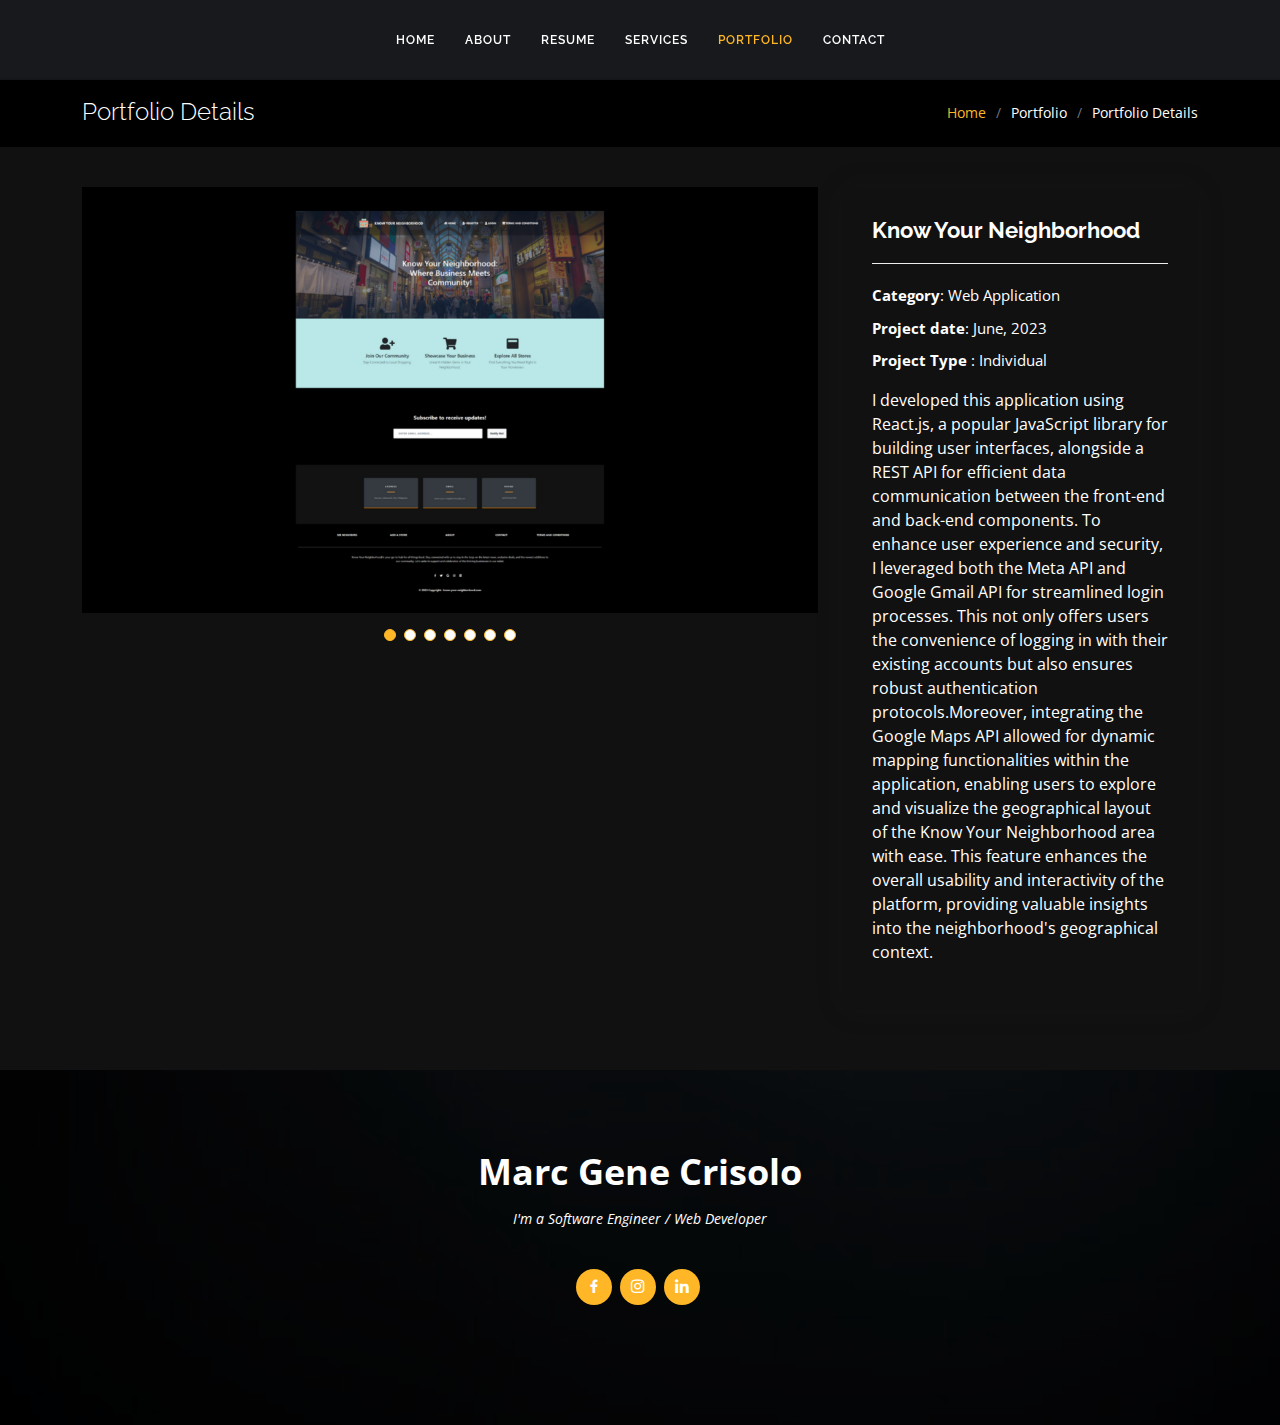
<file: portfolio-details-4.html>
<!DOCTYPE html>
<html lang="en">

<head>
  <meta charset="utf-8">
  <meta content="width=device-width, initial-scale=1.0" name="viewport">

  <title>Portfolio Details</title>
  <meta content="" name="description">
  <meta content="" name="keywords">

  <!-- Favicons -->
  <link rel="icon" href="assets/img/logo.png">

  <!-- Google Fonts -->
  <link href="https://fonts.googleapis.com/css?family=Open+Sans:300,300i,400,400i,600,600i,700,700i|Raleway:300,300i,400,400i,500,500i,600,600i,700,700i|Satisfy" rel="stylesheet">

  <!-- Vendor CSS Files -->
  <link href="assets/vendor/bootstrap/css/bootstrap.min.css" rel="stylesheet">
  <link href="assets/vendor/bootstrap-icons/bootstrap-icons.css" rel="stylesheet">
  <link href="assets/vendor/boxicons/css/boxicons.min.css" rel="stylesheet">
  <link href="assets/vendor/glightbox/css/glightbox.min.css" rel="stylesheet">
  <link href="assets/vendor/swiper/swiper-bundle.min.css" rel="stylesheet">

  <!-- Template Main CSS File -->
  <link href="assets/css/style.css" rel="stylesheet">

</head>

<body>

  <!-- ======= Header ======= -->
  <header id="header" class="fixed-top d-flex justify-content-center align-items-center ">

    <nav id="navbar" class="navbar">
      <ul>
          <li><a class="nav-link scrollto " href="index.html">Home</a></li>
          <li><a class="nav-link scrollto" href="index.html">About</a></li>
          <li><a class="nav-link scrollto" href="index.html">Resume</a></li>
          <li><a class="nav-link scrollto" href="#services">Services</a></li>
          <li><a class="nav-link scrollto active" href="index.html">Portfolio</a></li>
          <li><a class="nav-link scrollto" href="index.html">Contact</a></li>
      </ul>
      <i class="bi bi-list mobile-nav-toggle"></i>
    </nav><!-- .navbar -->

  </header><!-- End Header -->

  <main id="main">

    <!-- ======= Breadcrumbs Section ======= -->
    <section class="breadcrumbs">
      <div class="container">

        <div class="d-flex justify-content-between align-items-center">
          <h2>Portfolio Details</h2>
          <ol>
           
            <li><a href="index.html">Home</a></li>
            <li>Portfolio</li>
            <li>Portfolio Details</li>
           
          </ol>
        </div>

      </div>
    </section><!-- Breadcrumbs Section -->

    <!-- ======= Portfolio Details Section ======= -->
    <section id="portfolio-details" class="portfolio-details">
      <div class="container">

        <div class="row gy-4">

          <div class="col-lg-8">
            <div class="portfolio-details-slider swiper">
              <div class="swiper-wrapper align-items-center">

                <div class="swiper-slide">
                  <img src="assets/img/portfolio/APIHOME.png" alt="">
                </div>

                <div class="swiper-slide">
                  <img src="assets/img/portfolio/APIREG.png" alt="">
                </div>

                <div class="swiper-slide">
                  <img src="assets/img/portfolio/APILOGIN.png" alt="">
                </div>

                <div class="swiper-slide">
                  <img src="assets/img/portfolio/APIABOUT.png" alt="">
                </div>

                <div class="swiper-slide">
                  <img src="assets/img/portfolio/APICONTACT.png" alt="">
                </div>

                <div class="swiper-slide">
                  <img src="assets/img/portfolio/APITERMSANDCONDITION.png" alt="">
                </div>

                <div class="swiper-slide">
                  <img src="assets/img/portfolio/APIALLUSER.png" alt="">
                </div>

              </div>
              <div class="swiper-pagination"></div>
            </div>
          </div>

          <div class="col-lg-4">
            <div class="portfolio-info">
              <h3>Know Your Neighborhood</h3>
              <ul>
                <li><strong>Category</strong>: Web Application</li>
                <li><strong>Project date</strong>: June, 2023</li>
                <li><strong>Project Type </strong>: Individual</li>
                <!--<li><strong>Project URL</strong>: <a href="#">www.example.com</a></li>-->
              </ul>
              <p>
                I developed this application using React.js, a popular JavaScript library for building user interfaces,
                alongside a REST API for efficient data communication between the front-end
                and back-end components. To enhance user experience and security, I leveraged both the Meta API and Google
                Gmail API for streamlined login processes. This not only offers users the
                convenience of logging in with their existing accounts but also ensures robust authentication
                protocols.Moreover, integrating the Google Maps API allowed for dynamic mapping functionalities within the
                application, enabling users to explore and visualize the geographical layout of the Know Your Neighborhood
                area with ease. This feature enhances the overall usability and interactivity of the platform, providing
                valuable insights into the neighborhood's geographical context.
              </p>
            </div>

          </div>

        </div>

      </div>
    </section><!-- End Portfolio Details Section -->

  </main><!-- End #main -->

  <!-- ======= Footer ======= -->
<footer id="footer">
  <div class="container">
    <h3>Marc Gene Crisolo</h3>
    <p>I'm a Software Engineer / Web Developer</p>
    <div class="social-links">
      <a href="https://www.facebook.com/mg.crisolo" class="facebook"><i class="bx bxl-facebook"></i></a>
      <a href="https://www.instagram.com/oxygene28/?hl=en" class="instagram"><i class="bx bxl-instagram"></i></a>
      <a href="www.linkedin.com/in/marc-gene-crisolo-a87791250" class="linkedin"><i class="bx bxl-linkedin"></i></a>
    </div>
  </div>
  </div>
</footer><!-- End Footer -->

  <a href="#" class="back-to-top d-flex align-items-center justify-content-center"><i class="bi bi-arrow-up-short"></i></a>

  <!-- Vendor JS Files -->
  <script src="assets/vendor/purecounter/purecounter_vanilla.js"></script>
  <script src="assets/vendor/bootstrap/js/bootstrap.bundle.min.js"></script>
  <script src="assets/vendor/glightbox/js/glightbox.min.js"></script>
  <script src="assets/vendor/isotope-layout/isotope.pkgd.min.js"></script>
  <script src="assets/vendor/swiper/swiper-bundle.min.js"></script>
  <script src="assets/vendor/waypoints/noframework.waypoints.js"></script>
  <script src="assets/vendor/php-email-form/validate.js"></script>

  <!-- Template Main JS File -->
  <script src="assets/js/main.js"></script>

</body>

</html>
</file>
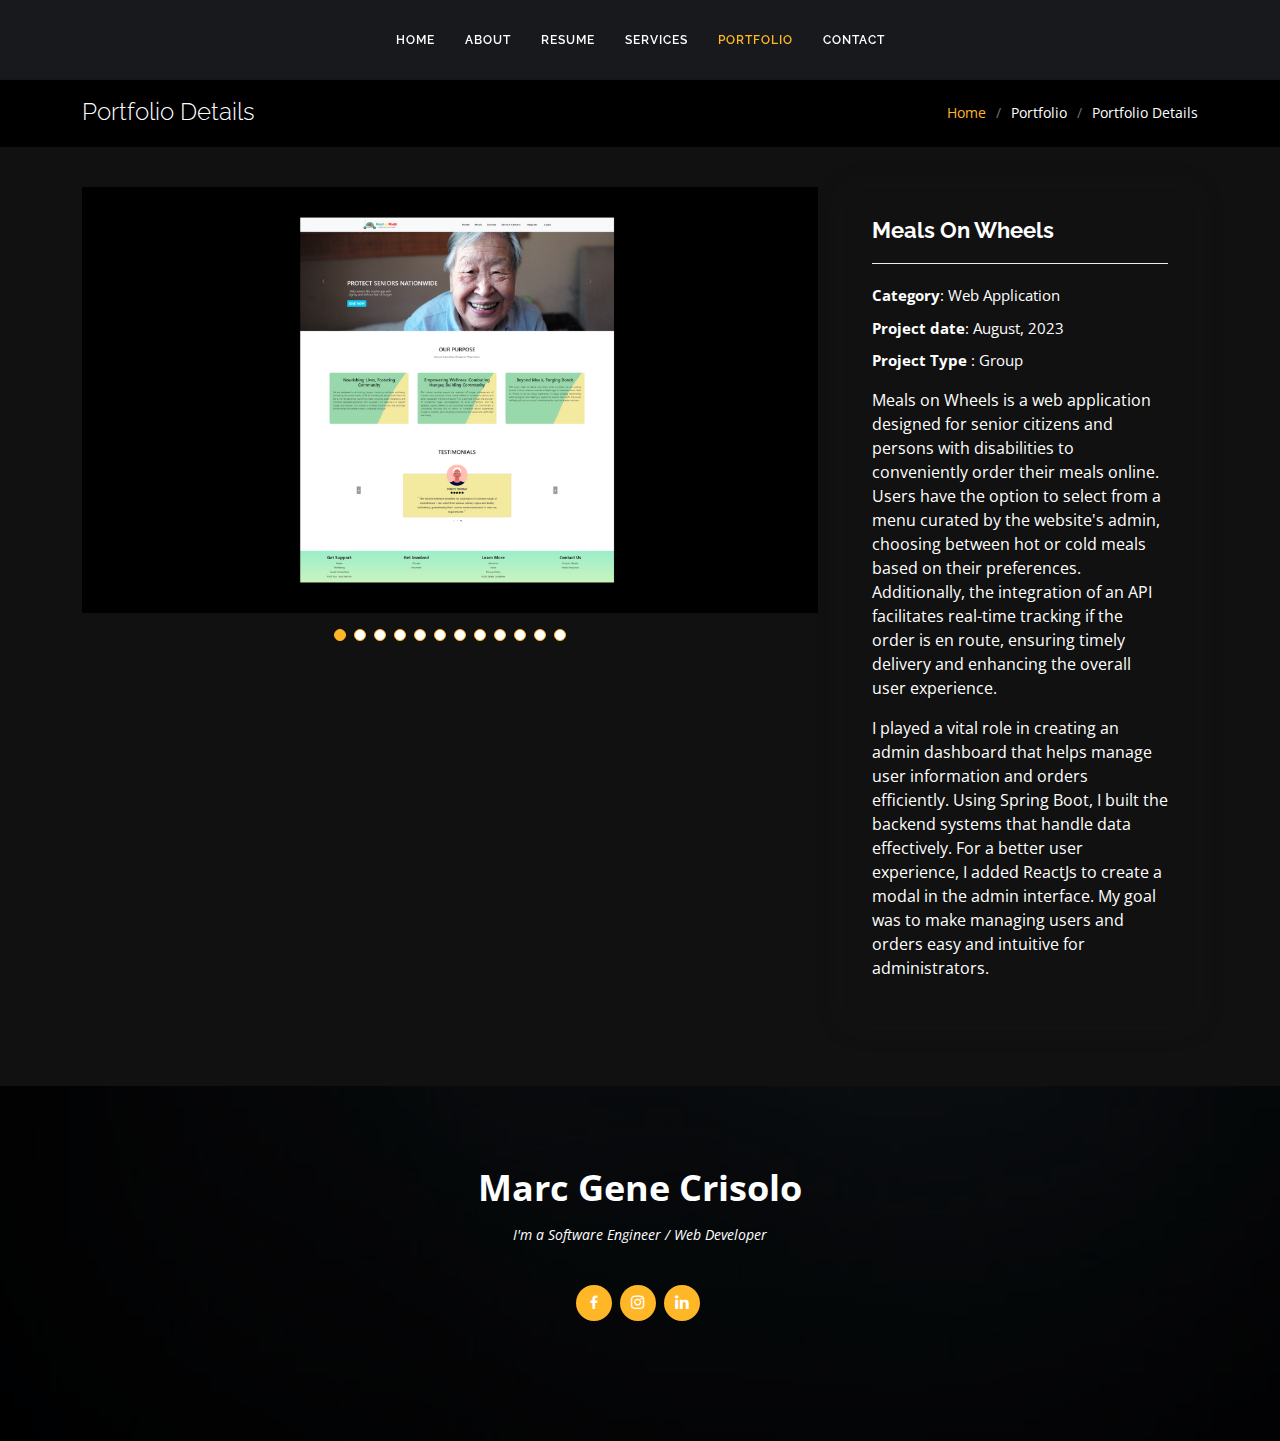
<file: portfolio-details-5.html>
<!DOCTYPE html>
<html lang="en">

<head>
  <meta charset="utf-8">
  <meta content="width=device-width, initial-scale=1.0" name="viewport">

  <title>Portfolio Details</title>
  <meta content="" name="description">
  <meta content="" name="keywords">

  <!-- Favicons -->
  <link rel="icon" href="assets/img/logo.png">

  <!-- Google Fonts -->
  <link
    href="https://fonts.googleapis.com/css?family=Open+Sans:300,300i,400,400i,600,600i,700,700i|Raleway:300,300i,400,400i,500,500i,600,600i,700,700i|Satisfy"
    rel="stylesheet">

  <!-- Vendor CSS Files -->
  <link href="assets/vendor/bootstrap/css/bootstrap.min.css" rel="stylesheet">
  <link href="assets/vendor/bootstrap-icons/bootstrap-icons.css" rel="stylesheet">
  <link href="assets/vendor/boxicons/css/boxicons.min.css" rel="stylesheet">
  <link href="assets/vendor/glightbox/css/glightbox.min.css" rel="stylesheet">
  <link href="assets/vendor/swiper/swiper-bundle.min.css" rel="stylesheet">

  <!-- Template Main CSS File -->
  <link href="assets/css/style.css" rel="stylesheet">

</head>

<body>

  <!-- ======= Header ======= -->
  <header id="header" class="fixed-top d-flex justify-content-center align-items-center ">

    <nav id="navbar" class="navbar">
      <ul>
        <li><a class="nav-link scrollto " href="index.html">Home</a></li>
        <li><a class="nav-link scrollto" href="index.html">About</a></li>
        <li><a class="nav-link scrollto" href="index.html">Resume</a></li>
        <li><a class="nav-link scrollto" href="#services">Services</a></li>
        <li><a class="nav-link scrollto active" href="index.html">Portfolio</a></li>
        <li><a class="nav-link scrollto" href="index.html">Contact</a></li>
      </ul>
      <i class="bi bi-list mobile-nav-toggle"></i>
    </nav><!-- .navbar -->

  </header><!-- End Header -->

  <main id="main">

    <!-- ======= Breadcrumbs Section ======= -->
    <section class="breadcrumbs">
      <div class="container">

        <div class="d-flex justify-content-between align-items-center">
          <h2>Portfolio Details</h2>
          <ol>
            <li><a href="index.html">Home</a></li>
            <li>Portfolio</li>
            <li>Portfolio Details</li>
          </ol>
        </div>

      </div>
    </section><!-- Breadcrumbs Section -->

    <!-- ======= Portfolio Details Section ======= -->
    <section id="portfolio-details" class="portfolio-details">
      <div class="container">

        <div class="row gy-4">

          <div class="col-lg-8">
            <div class="portfolio-details-slider swiper">
              <div class="swiper-wrapper align-items-center">

                <div class="swiper-slide">
                  <img src="assets/img/portfolio/DEAHOME.png" alt="">
                </div>

                <div class="swiper-slide">
                  <img src="assets/img/portfolio/DEAREG.png" alt="">
                </div>

                <div class="swiper-slide">
                  <img src="assets/img/portfolio/DEALOGIN.png" alt="">
                </div>

                <div class="swiper-slide">
                  <img src="assets/img/portfolio/DEAMEMBERPROFILE.png" alt="">
                </div>

                <div class="swiper-slide">
                  <img src="assets/img/portfolio/DEAMEALMENU.png" alt="">
                </div>

                <div class="swiper-slide">
                  <img src="assets/img/portfolio/DEAORDERMENU.png" alt="">
                </div>

                <div class="swiper-slide">
                  <img src="assets/img/portfolio/DEADONORPAGE.png" alt="">
                </div>

                <div class="swiper-slide">
                  <img src="assets/img/portfolio/DEAABOUT.png" alt="">
                </div>

                <div class="swiper-slide">
                  <img src="assets/img/portfolio/DEACONTACT.png" alt="">
                </div>

                <div class="swiper-slide">
                  <img src="assets/img/portfolio/DEASERVICECENTERLOCATION.png" alt="">
                </div>

                <div class="swiper-slide">
                  <img src="assets/img/portfolio/DEAADMIN.png" alt="">
                </div>

                <div class="swiper-slide">
                  <img src="assets/img/portfolio/DEAMEALMANAGEMENT.png" alt="">
                </div>

              </div>
              <div class="swiper-pagination"></div>
            </div>
          </div>

          <div class="col-lg-4">
            <div class="portfolio-info">
              <h3>Meals On Wheels</h3>
              <ul>
                <li><strong>Category</strong>: Web Application</li>
                <li><strong>Project date</strong>: August, 2023</li>
                <li><strong>Project Type </strong>: Group </li>
                <!--<li><strong>Project URL</strong>: <a href="#">www.example.com</a></li>-->
              </ul>
              <p>
              <p>
                Meals on Wheels is a web application designed for senior citizens and persons with disabilities to
                conveniently order their meals online. Users have the option to select from a menu curated by the
                website's admin, choosing between hot or cold meals based on their preferences. Additionally, the
                integration of an API facilitates real-time tracking if the order is en route, ensuring timely delivery
                and enhancing the overall user experience.
              </p>
              <p>
                I played a vital role in creating an admin dashboard that helps manage user information and orders
                efficiently. Using Spring Boot, I built the backend systems that handle data effectively. For a better
                user experience, I added ReactJs to create a modal in the admin interface. My goal was to make
                managing users and orders easy and intuitive for administrators.
              </p>
              </p>
            </div>

          </div>

        </div>

      </div>
    </section><!-- End Portfolio Details Section -->

  </main><!-- End #main -->
  <!-- ======= Footer ======= -->
  <footer id="footer">
    <div class="container">
      <h3>Marc Gene Crisolo</h3>
      <p>I'm a Software Engineer / Web Developer</p>
      <div class="social-links">
        <a href="https://www.facebook.com/mg.crisolo" class="facebook"><i class="bx bxl-facebook"></i></a>
        <a href="https://www.instagram.com/oxygene28/?hl=en" class="instagram"><i class="bx bxl-instagram"></i></a>
        <a href="www.linkedin.com/in/marc-gene-crisolo-a87791250" class="linkedin"><i class="bx bxl-linkedin"></i></a>
      </div>
    </div>
    </div>
  </footer><!-- End Footer -->

  <a href="#" class="back-to-top d-flex align-items-center justify-content-center"><i
      class="bi bi-arrow-up-short"></i></a>

  <!-- Vendor JS Files -->
  <script src="assets/vendor/purecounter/purecounter_vanilla.js"></script>
  <script src="assets/vendor/bootstrap/js/bootstrap.bundle.min.js"></script>
  <script src="assets/vendor/glightbox/js/glightbox.min.js"></script>
  <script src="assets/vendor/isotope-layout/isotope.pkgd.min.js"></script>
  <script src="assets/vendor/swiper/swiper-bundle.min.js"></script>
  <script src="assets/vendor/waypoints/noframework.waypoints.js"></script>
  <script src="assets/vendor/php-email-form/validate.js"></script>

  <!-- Template Main JS File -->
  <script src="assets/js/main.js"></script>

</body>

</html>
</file>
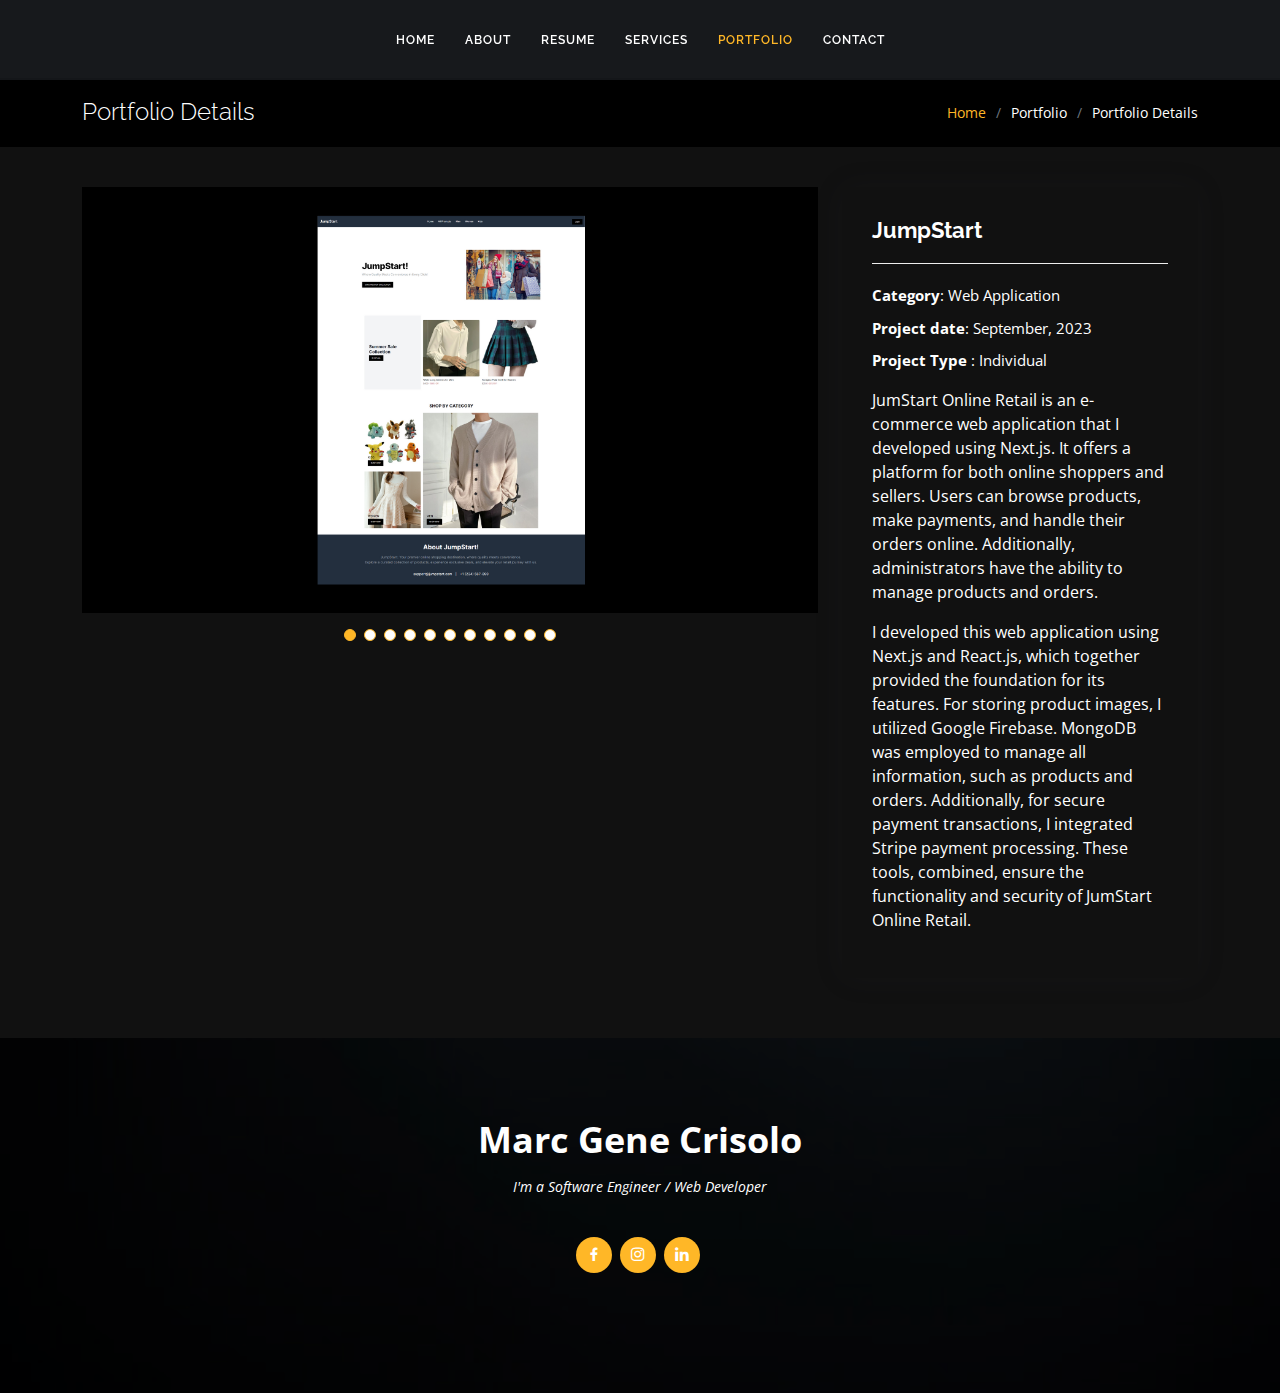
<file: portfolio-details-6.html>
<!DOCTYPE html>
<html lang="en">

<head>
  <meta charset="utf-8">
  <meta content="width=device-width, initial-scale=1.0" name="viewport">

 <title>Portfolio Details</title>
  <meta content="" name="description">
  <meta content="" name="keywords">

  <!-- Favicons -->
  <link rel="icon" href="assets/img/logo.png">

  <!-- Google Fonts -->
  <link
    href="https://fonts.googleapis.com/css?family=Open+Sans:300,300i,400,400i,600,600i,700,700i|Raleway:300,300i,400,400i,500,500i,600,600i,700,700i|Satisfy"
    rel="stylesheet">

  <!-- Vendor CSS Files -->
  <link href="assets/vendor/bootstrap/css/bootstrap.min.css" rel="stylesheet">
  <link href="assets/vendor/bootstrap-icons/bootstrap-icons.css" rel="stylesheet">
  <link href="assets/vendor/boxicons/css/boxicons.min.css" rel="stylesheet">
  <link href="assets/vendor/glightbox/css/glightbox.min.css" rel="stylesheet">
  <link href="assets/vendor/swiper/swiper-bundle.min.css" rel="stylesheet">

  <!-- Template Main CSS File -->
  <link href="assets/css/style.css" rel="stylesheet">

</head>

<body>

  <!-- ======= Header ======= -->
  <header id="header" class="fixed-top d-flex justify-content-center align-items-center ">

    <nav id="navbar" class="navbar">
      <ul>
        <li><a class="nav-link scrollto " href="index.html">Home</a></li>
        <li><a class="nav-link scrollto" href="index.html">About</a></li>
        <li><a class="nav-link scrollto" href="index.html">Resume</a></li>
        <li><a class="nav-link scrollto" href="#services">Services</a></li>
        <li><a class="nav-link scrollto active" href="index.html">Portfolio</a></li>
        <li><a class="nav-link scrollto" href="index.html">Contact</a></li>
      </ul>
      <i class="bi bi-list mobile-nav-toggle"></i>
    </nav><!-- .navbar -->

  </header><!-- End Header -->

  <main id="main">

    <!-- ======= Breadcrumbs Section ======= -->
    <section class="breadcrumbs">
      <div class="container">

        <div class="d-flex justify-content-between align-items-center">
          <h2>Portfolio Details</h2>
          <ol>
            <li><a href="index.html">Home</a></li>
            <li>Portfolio</li>
            <li>Portfolio Details</li>
          </ol>
        </div>

      </div>
    </section><!-- Breadcrumbs Section -->

    <!-- ======= Portfolio Details Section ======= -->
    <section id="portfolio-details" class="portfolio-details">
      <div class="container">

        <div class="row gy-4">

          <div class="col-lg-8">
            <div class="portfolio-details-slider swiper">
              <div class="swiper-wrapper align-items-center">

                <div class="swiper-slide">
                  <img src="assets/img/portfolio/CPLHOME.png" alt="">
                </div>

                <div class="swiper-slide">
                  <img src="assets/img/portfolio/CPLREG.png" alt="">
                </div>

                <div class="swiper-slide">
                  <img src="assets/img/portfolio/CPLLOGIN.png" alt="">
                </div>

                <div class="swiper-slide">
                  <img src="assets/img/portfolio/CPLALLPRODUCTS.png" alt="">
                </div>

                <div class="swiper-slide">
                  <img src="assets/img/portfolio/CPLPRODUCTDETAILS.png" alt="">
                </div>

                <div class="swiper-slide">
                  <img src="assets/img/portfolio/CPLCART.png" alt="">
                </div>


                <div class="swiper-slide">
                  <img src="assets/img/portfolio/CPLCHECKOUT.png" alt="">
                </div>

                <div class="swiper-slide">
                  <img src="assets/img/portfolio/CPLPAYMENT.png" alt="">
                </div>

                <div class="swiper-slide">
                  <img src="assets/img/portfolio/CPLORDERS.png" alt="">
                </div>

                <div class="swiper-slide">
                  <img src="assets/img/portfolio/CPLMANAGEPRODUCT.png" alt="">
                </div>

                <div class="swiper-slide">
                  <img src="assets/img/portfolio/CPLUPLOADPRODUCT.png" alt="">
                </div>

              </div>
              <div class="swiper-pagination"></div>
            </div>
          </div>

          <div class="col-lg-4">
            <div class="portfolio-info">
              <h3>JumpStart</h3>
              <ul>
                <li><strong>Category</strong>: Web Application</li>
                <li><strong>Project date</strong>: September, 2023</li>
                <li><strong>Project Type </strong>: Individual</li>
                <!--<li><strong>Project URL</strong>: <a href="#">www.example.com</a></li>-->
              </ul>
              <p>
                JumStart Online Retail is an e-commerce web application that I developed using Next.js. It offers a
                platform for both online shoppers and sellers. Users can browse products, make payments, and handle
                their
                orders online. Additionally, administrators have the ability to manage products and orders.
              </p>
              <p>
                I developed this web application using Next.js and React.js, which together provided the foundation for
                its features. For storing product images, I utilized Google Firebase. MongoDB was employed to manage all
                information, such as products and orders. Additionally, for secure payment transactions, I integrated
                Stripe payment processing. These tools, combined, ensure the functionality and security of JumStart
                Online
                Retail.
              </p>

            </div>

          </div>

        </div>

      </div>
    </section><!-- End Portfolio Details Section -->

  </main><!-- End #main -->
  <!-- ======= Footer ======= -->
  <footer id="footer">
    <div class="container">
      <h3>Marc Gene Crisolo</h3>
      <p>I'm a Software Engineer / Web Developer</p>
      <div class="social-links">
        <a href="https://www.facebook.com/mg.crisolo" class="facebook"><i class="bx bxl-facebook"></i></a>
        <a href="https://www.instagram.com/oxygene28/?hl=en" class="instagram"><i class="bx bxl-instagram"></i></a>
        <a href="www.linkedin.com/in/marc-gene-crisolo-a87791250" class="linkedin"><i class="bx bxl-linkedin"></i></a>
      </div>
    </div>
    </div>
  </footer><!-- End Footer -->

  <a href="#" class="back-to-top d-flex align-items-center justify-content-center"><i
      class="bi bi-arrow-up-short"></i></a>

  <!-- Vendor JS Files -->
  <script src="assets/vendor/purecounter/purecounter_vanilla.js"></script>
  <script src="assets/vendor/bootstrap/js/bootstrap.bundle.min.js"></script>
  <script src="assets/vendor/glightbox/js/glightbox.min.js"></script>
  <script src="assets/vendor/isotope-layout/isotope.pkgd.min.js"></script>
  <script src="assets/vendor/swiper/swiper-bundle.min.js"></script>
  <script src="assets/vendor/waypoints/noframework.waypoints.js"></script>
  <script src="assets/vendor/php-email-form/validate.js"></script>

  <!-- Template Main JS File -->
  <script src="assets/js/main.js"></script>

</body>

</html>
</file>
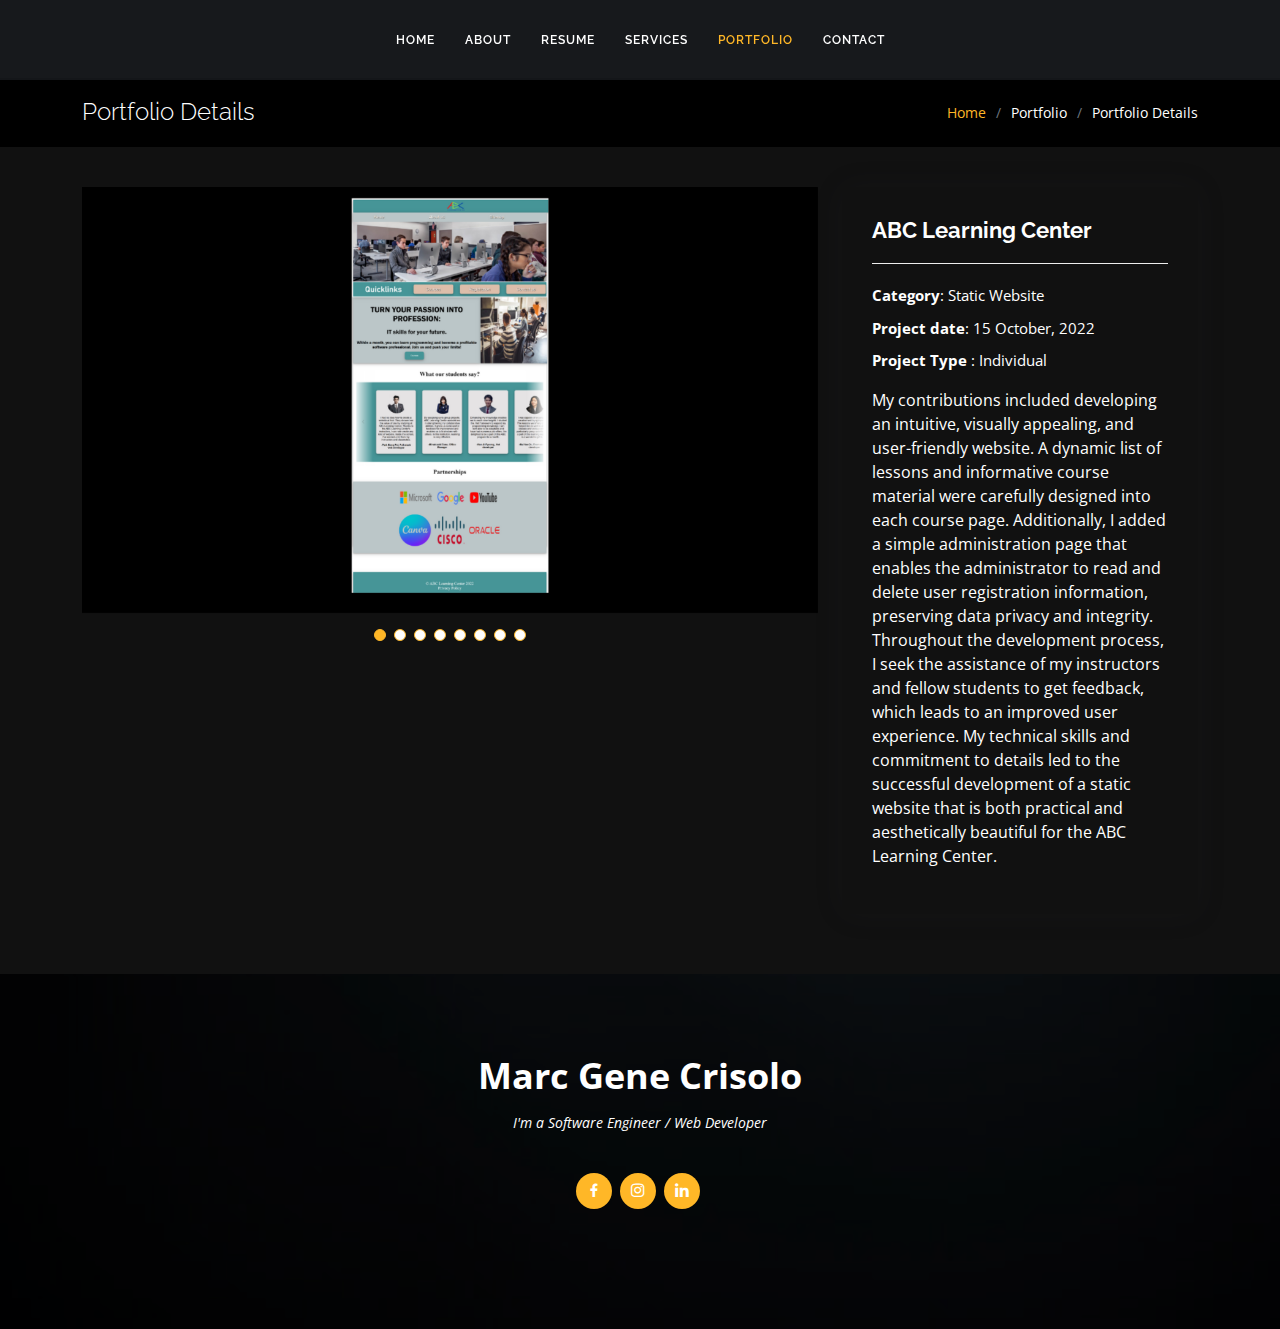
<file: portfolio-details.html>
<!DOCTYPE html>
<html lang="en">

<head>
  <meta charset="utf-8">
  <meta content="width=device-width, initial-scale=1.0" name="viewport">

  <title>Portfolio Details</title>

  <!-- Favicons -->
  <link rel="icon" href="assets/img/logo.png">


  <!-- Google Fonts -->
  <link
    href="https://fonts.googleapis.com/css?family=Open+Sans:300,300i,400,400i,600,600i,700,700i|Raleway:300,300i,400,400i,500,500i,600,600i,700,700i|Satisfy"
    rel="stylesheet">

  <!-- Vendor CSS Files -->
  <link href="assets/vendor/bootstrap/css/bootstrap.min.css" rel="stylesheet">
  <link href="assets/vendor/bootstrap-icons/bootstrap-icons.css" rel="stylesheet">
  <link href="assets/vendor/boxicons/css/boxicons.min.css" rel="stylesheet">
  <link href="assets/vendor/glightbox/css/glightbox.min.css" rel="stylesheet">
  <link href="assets/vendor/swiper/swiper-bundle.min.css" rel="stylesheet">

  <!-- Template Main CSS File -->
  <link href="assets/css/style.css" rel="stylesheet">

</head>

<body>

  <!-- ======= Header ======= -->
  <header id="header" class="fixed-top d-flex justify-content-center align-items-center ">

    <nav id="navbar" class="navbar">
      <ul>
        <li><a class="nav-link scrollto " href="index.html">Home</a></li>
        <li><a class="nav-link scrollto" href="index.html">About</a></li>
        <li><a class="nav-link scrollto" href="index.html">Resume</a></li>
        <li><a class="nav-link scrollto" href="#services">Services</a></li>
        <li><a class="nav-link scrollto active" href="index.html">Portfolio</a></li>
        <li><a class="nav-link scrollto" href="index.html">Contact</a></li>
      </ul>
      <i class="bi bi-list mobile-nav-toggle"></i>
    </nav><!-- .navbar -->

  </header><!-- End Header -->

  <main id="main">

    <!-- ======= Breadcrumbs Section ======= -->
    <section class="breadcrumbs">
      <div class="container">

        <div class="d-flex justify-content-between align-items-center">
          <h2>Portfolio Details</h2>
          <ol>
            <li><a href="index.html">Home</a></li>
            <li>Portfolio</li>
            <li>Portfolio Details</li>
          </ol>
        </div>

      </div>
    </section><!-- Breadcrumbs Section -->

    <!-- ======= Portfolio Details Section ======= -->
    <section id="portfolio-details" class="portfolio-details">
      <div class="container">

        <div class="row gy-4">

          <div class="col-lg-8">
            <div class="portfolio-details-slider swiper">
              <div class="swiper-wrapper align-items-center">

                <div class="swiper-slide">
                  <img src="assets/img/portfolio/FED_HOME.png" alt="">
                </div>

                <div class="swiper-slide">
                  <img src="assets/img/portfolio/ABOUTUS.png" alt="">
                </div>

                <div class="swiper-slide">
                  <img src="assets/img/portfolio/REGFORM.png" alt="">
                </div>

                <div class="swiper-slide">
                  <img src="assets/img/portfolio/COURSELIST.png" alt="">
                </div>

                <div class="swiper-slide">
                  <img src="assets/img/portfolio/SCHEDULE.png" alt="">
                </div>

                <div class="swiper-slide">
                  <img src="assets/img/portfolio/SITEMAP.png" alt="">
                </div>

                <div class="swiper-slide">
                  <img src="assets/img/portfolio/CONTACT.png" alt="">
                </div>

                <div class="swiper-slide">
                  <img src="assets/img/portfolio/ADMINFED.png" alt="">
                </div>
              </div>
              <div class="swiper-pagination"></div>
            </div>
          </div>

          <div class="col-lg-4">
            <div class="portfolio-info">
              <h3>ABC Learning Center</h3>
              <ul>
                <li><strong>Category</strong>: Static Website</li>
                <li><strong>Project date</strong>: 15 October, 2022</li>
                <li><strong>Project Type </strong>: Individual</li>
              </ul>
              <P>My contributions included developing an intuitive, visually appealing, and user-friendly website. A
                dynamic list of lessons and informative course
                material were carefully designed into each course page. Additionally, I added a simple administration
                page that enables the administrator to read and
                delete user registration information, preserving data privacy and integrity. Throughout the development
                process, I seek the assistance of my
                instructors and fellow students to get feedback, which leads to an improved user experience. My
                technical skills and commitment to details led to
                the successful development of a static website that is both practical and aesthetically beautiful for
                the ABC Learning Center.</p>
            </div>
          </div>

        </div>

      </div>
    </section><!-- End Portfolio Details Section -->

  </main><!-- End #main -->


  <!-- ======= Footer ======= -->
  <footer id="footer">
    <div class="container">
      <h3>Marc Gene Crisolo</h3>
      <p>I'm a Software Engineer / Web Developer</p>
      <div class="social-links">
        <a href="https://www.facebook.com/mg.crisolo" class="facebook"><i class="bx bxl-facebook"></i></a>
        <a href="https://www.instagram.com/oxygene28/?hl=en" class="instagram"><i class="bx bxl-instagram"></i></a>
        <a href="www.linkedin.com/in/marc-gene-crisolo-a87791250" class="linkedin"><i class="bx bxl-linkedin"></i></a>
      </div>
    </div>
    </div>
  </footer><!-- End Footer -->

  <a href="#" class="back-to-top d-flex align-items-center justify-content-center"><i
      class="bi bi-arrow-up-short"></i></a>

  <!-- Vendor JS Files -->
  <script src="assets/vendor/purecounter/purecounter_vanilla.js"></script>
  <script src="assets/vendor/bootstrap/js/bootstrap.bundle.min.js"></script>
  <script src="assets/vendor/glightbox/js/glightbox.min.js"></script>
  <script src="assets/vendor/isotope-layout/isotope.pkgd.min.js"></script>
  <script src="assets/vendor/swiper/swiper-bundle.min.js"></script>
  <script src="assets/vendor/waypoints/noframework.waypoints.js"></script>
  <script src="assets/vendor/php-email-form/validate.js"></script>

  <!-- Template Main JS File -->
  <script src="assets/js/main.js"></script>

</body>

</html>
</file>
<file: assets/css/style.css>
/**
* Template Name: Laura
* Updated: Jan 29 2024 with Bootstrap v5.3.2
* Template URL: https://bootstrapmade.com/laura-free-creative-bootstrap-theme/
* Author: BootstrapMade.com
* License: https://bootstrapmade.com/license/
*/

/*--------------------------------------------------------------
# General
--------------------------------------------------------------*/
body {
  font-family: "Open Sans", sans-serif;
  color: #fff;
  background: #111;
}

a {
  color: #ffb727;
  text-decoration: none;
}

a:hover {
  color: #ffc85a;
  text-decoration: none;
}

h1,
h2,
h3,
h4,
h5,
h6 {
  font-family: "Raleway", sans-serif;
}

/*--------------------------------------------------------------
# Back to top button
--------------------------------------------------------------*/
.back-to-top {
  position: fixed;
  visibility: hidden;
  opacity: 0;
  right: 15px;
  bottom: 15px;
  z-index: 996;
  background: #ffb727;
  width: 40px;
  height: 40px;
  border-radius: 4px;
  transition: all 0.4s;
}

.back-to-top i {
  font-size: 28px;
  color: #fff;
  line-height: 0;
}

.back-to-top:hover {
  background: #ffc550;
  color: #fff;
}

.back-to-top.active {
  visibility: visible;
  opacity: 1;
}

/*--------------------------------------------------------------
# Header
--------------------------------------------------------------*/
#header {
  z-index: 997;
  transition: all 0.5s;
  height: 80px;
  background: rgba(25, 28, 31, 0.8);
}

#header.header-transparent {
  background: transparent;
}

#header.header-scrolled {
  height: 60px;
  background: rgba(25, 28, 31, 0.8);
}

/*--------------------------------------------------------------
# Navigation Menu
--------------------------------------------------------------*/
/**
* Desktop Navigation 
*/
.navbar {
  padding: 0;
}

.navbar ul {
  margin: 0;
  padding: 0;
  display: flex;
  list-style: none;
  align-items: center;
}

.navbar li {
  position: relative;
}

.navbar a,
.navbar a:focus {
  display: flex;
  align-items: center;
  justify-content: space-between;
  padding: 10px 15px;
  color: #fff;
  white-space: nowrap;
  transition: 0.3s;
  font-size: 12px;
  font-family: "Raleway", sans-serif;
  text-transform: uppercase;
  font-weight: 600;
  letter-spacing: 1px;
}

.navbar a i,
.navbar a:focus i {
  font-size: 12px;
  line-height: 0;
  margin-left: 5px;
}

.navbar a:hover,
.navbar .active,
.navbar .active:focus,
.navbar li:hover>a {
  color: #ffb727;
}

.navbar .dropdown ul {
  display: block;
  position: absolute;
  left: 14px;
  top: calc(100% + 30px);
  margin: 0;
  padding: 10px 0;
  z-index: 99;
  opacity: 0;
  visibility: hidden;
  background: #fff;
  box-shadow: 0px 0px 30px rgba(127, 137, 161, 0.25);
  transition: 0.3s;
  border-radius: 4px;
}

.navbar .dropdown ul li {
  min-width: 200px;
}

.navbar .dropdown ul a {
  padding: 10px 20px;
  font-size: 14px;
  text-transform: none;
  font-weight: 400;
  color: #3b434a;
  letter-spacing: 1px;
}

.navbar .dropdown ul a i {
  font-size: 12px;
}

.navbar .dropdown ul a:hover,
.navbar .dropdown ul .active:hover,
.navbar .dropdown ul li:hover>a {
  color: #ffb727;
}

.navbar .dropdown:hover>ul {
  opacity: 1;
  top: 100%;
  visibility: visible;
}

.navbar .dropdown .dropdown ul {
  top: 0;
  left: calc(100% - 30px);
  visibility: hidden;
}

.navbar .dropdown .dropdown:hover>ul {
  opacity: 1;
  top: 0;
  left: 100%;
  visibility: visible;
}

@media (max-width: 1366px) {
  .navbar .dropdown .dropdown ul {
    left: -90%;
  }

  .navbar .dropdown .dropdown:hover>ul {
    left: -100%;
  }
}

/**
* Mobile Navigation 
*/
.mobile-nav-toggle {
  color: #fff;
  font-size: 28px;
  cursor: pointer;
  display: none;
  line-height: 0;
  transition: 0.5s;
}

@media (max-width: 991px) {
  .mobile-nav-toggle {
    display: block;
  }

  .navbar ul {
    display: none;
  }
}

.navbar-mobile {
  position: fixed;
  overflow: hidden;
  top: 0;
  right: 0;
  left: 0;
  bottom: 0;
  background: rgba(36, 41, 46, 0.9);
  transition: 0.3s;
  z-index: 999;
}

.navbar-mobile .mobile-nav-toggle {
  position: absolute;
  top: 15px;
  right: 15px;
}

.navbar-mobile ul {
  display: block;
  position: absolute;
  top: 55px;
  right: 15px;
  bottom: 15px;
  left: 15px;
  padding: 10px 0;
  border-radius: 10px;
  background-color: #fff;
  overflow-y: auto;
  transition: 0.3s;
}

.navbar-mobile a,
.navbar-mobile a:focus {
  padding: 10px 20px;
  font-size: 14px;
  color: #3b434a;
}

.navbar-mobile a:hover,
.navbar-mobile .active,
.navbar-mobile li:hover>a {
  color: #ffb727;
}

.navbar-mobile .getstarted,
.navbar-mobile .getstarted:focus {
  margin: 15px;
}

.navbar-mobile .dropdown ul {
  position: static;
  display: none;
  margin: 10px 20px;
  padding: 10px 0;
  z-index: 99;
  opacity: 1;
  visibility: visible;
  background: #fff;
  box-shadow: 0px 0px 30px rgba(127, 137, 161, 0.25);
}

.navbar-mobile .dropdown ul li {
  min-width: 200px;
}

.navbar-mobile .dropdown ul a {
  padding: 10px 20px;
}

.navbar-mobile .dropdown ul a i {
  font-size: 12px;
}

.navbar-mobile .dropdown ul a:hover,
.navbar-mobile .dropdown ul .active:hover,
.navbar-mobile .dropdown ul li:hover>a {
  color: #ffb727;
}

.navbar-mobile .dropdown>.dropdown-active {
  display: block;
}

/*--------------------------------------------------------------
# Hero Section
--------------------------------------------------------------*/
#hero {
  width: 100%;
  height: 100vh;
  background: url("../img/hero-bg.png") top right;
  background-size: cover;
  position: relative;
}

#hero:before {
  content: "";
  background: rgba(0, 0, 0, 0.65);
  position: absolute;
  bottom: 0;
  top: 0;
  left: 0;
  right: 0;
}

#hero .hero-container {
  position: absolute;
  bottom: 0;
  top: 0;
  left: 0;
  right: 0;
  display: flex;
  justify-content: center;
  align-items: center;
  flex-direction: column;
  padding: 0 15px;
}

#hero h1 {
  margin: 0 0 10px 0;
  font-size: 64px;
  color: rgba(255, 255, 255, 0.993);
  text-shadow: 50px solid black;
}

#hero h2 {
  color: #eee;
  margin-bottom: 50px;
  font-size: 13px;
  font-weight: 500;
  letter-spacing: 1px;
  text-transform: uppercase;
}

#hero .btn-scroll {
  transition: 0.4s;
  color: rgba(255, 255, 255, 0.6);
  animation: up-down 1s ease-in-out infinite alternate-reverse both;
}

#hero .btn-scroll i {
  font-size: 48px;
}

#hero .btn-scroll:hover {
  color: #ffb727;
}

@media (min-width: 1024px) {
  #hero {
    background-attachment: fixed;
  }
}

@media (max-width: 575px) {
  #hero h1 {
    font-size: 40px;
  }

  #hero h2 {
    text-align: center;
    margin-bottom: 30px;
  }
}

@keyframes up-down {
  0% {
    transform: translateY(5px);
  }

  100% {
    transform: translateY(-5px);
  }
}

/*--------------------------------------------------------------
# Sections General
--------------------------------------------------------------*/
section {
  padding: 60px 0;
}

.section-bg {
  background-color: black;
}

.section-title {
  text-align: center;
  padding: 30px 0;
  position: relative;
}

.section-title h2 {
  font-size: 32px;
  font-weight: 700;
  text-transform: uppercase;
  margin-bottom: 20px;
  padding-bottom: 0;
  color: #fff;
  position: relative;
  z-index: 2;
}

.section-title span {
  position: absolute;
  top: 30px;
  color: #fff;
  left: 0;
  right: 0;
  z-index: 1;
  font-weight: 700;
  font-size: 52px;
  text-transform: uppercase;
  line-height: 0;
}

.section-title p {
  margin-bottom: 0;
  position: relative;
  z-index: 2;
}

@media (max-width: 575px) {
  .section-title h2 {
    font-size: 28px;
    margin-bottom: 15px;
  }

  .section-title span {
    font-size: 38px;
  }
}

/*--------------------------------------------------------------
# Breadcrumbs
--------------------------------------------------------------*/
.breadcrumbs {
  padding: 20px 0;
  background-color: black;
  min-height: 40px;
  margin-top: 78px;
}

@media (max-width: 992px) {
  .breadcrumbs {
    margin-top: 60px;
  }
}

.breadcrumbs h2 {
  font-size: 24px;
  font-weight: 300;
  margin: 0;
}

@media (max-width: 992px) {
  .breadcrumbs h2 {
    margin: 0 0 10px 0;
  }
}

.breadcrumbs ol {
  display: flex;
  flex-wrap: wrap;
  list-style: none;
  padding: 0;
  margin: 0;
  font-size: 14px;
}

.breadcrumbs ol li+li {
  padding-left: 10px;
}

.breadcrumbs ol li+li::before {
  display: inline-block;
  padding-right: 10px;
  color: #6c757d;
  content: "/";
}

@media (max-width: 768px) {
  .breadcrumbs .d-flex {
    display: block !important;
  }

  .breadcrumbs ol {
    display: block;
  }

  .breadcrumbs ol li {
    display: inline-block;
  }
}

/*--------------------------------------------------------------
# About Me
--------------------------------------------------------------*/
.about .content h3 {
  font-weight: 700;
  font-size: 26px;
  color: #fff;
  text-transform: uppercase;
}

.about .content ul {
  list-style: none;
  padding: 0;
}

.about .content ul li {
  margin-bottom: 20px;
  display: flex;
  align-items: center;
  color: #fff;
}

.about .content ul strong {
  margin-right: 10px;
}

.about .content ul i {
  font-size: 16px;
  margin-right: 5px;
  color: #ffb727;
  line-height: 0;
}

.about .content p:last-child {
  margin-bottom: 0;
}

.about .content .count-box {
  width: 100%;
}

.about .content .count-box i {
  display: block;
  font-size: 36px;
  color: #ffb727;
  float: left;
  line-height: 0;
}

.about .content .count-box span {
  font-size: 36px;
  line-height: 30px;
  display: block;
  font-weight: 700;
  color: #fff;
  margin-left: 50px;
}

.about .content .count-box p {
  padding: 15px 0 0 0;
  margin: 0 0 0 50px;
  font-family: "Raleway", sans-serif;
  font-size: 14px;
  color: #fff;
}

.about .content .count-box a {
  font-weight: 600;
  display: block;
  margin-top: 20px;
  color: #fff;
  font-size: 15px;
  font-family: "Satisfy", serif;
  transition: ease-in-out 0.3s;
}

.about .content .count-box a:hover {
  color: #fff;
}

.about .image {
  background: url("../img/me.png") center center no-repeat;
  background-size: cover;
  min-height: 500px;
}

.about .skills-content {
  margin-top: 30px;
}

.about .skills-content .progress {
  height: 60px;
  display: block;
  background: none;
  border-radius: 0;
}

.about .skills-content .progress .skill {
  padding: 10px 0;
  margin: 0 0 6px 0;
  text-transform: uppercase;
  display: block;
  font-weight: 700;
  font-family: "Raleway", sans-serif;
  color: #fff;
}

.about .skills-content .progress .skill .val {
  float: right;
  font-style: normal;
}

.about .skills-content .progress-bar-wrap {
  background: #e6e8eb;
}

.about .skills-content .progress-bar {
  width: 1px;
  height: 10px;
  transition: 0.9s;
  background-color: #ffb727;
}

/*--------------------------------------------------------------
# My Resume
--------------------------------------------------------------*/
.resume .resume-title {
  font-size: 26px;
  font-weight: 700;
  margin-top: 20px;
  margin-bottom: 20px;
  color: #fff;
}

.resume .resume-item {
  padding: 0 0 20px 20px;
  margin-top: -2px;
  border-left: 2px solid #82909c;
  position: relative;
}

.resume .resume-item h4 {
  line-height: 18px;
  font-size: 16px;
  font-weight: 700;
  text-transform: uppercase;
  color: #ffb727;
  margin-bottom: 10px;
}

.resume .resume-item h5 {
  font-size: 16px;
  background: gray;
  padding: 5px 15px;
  display: inline-block;
  font-weight: 600;
  margin-bottom: 10px;
}

.resume .resume-item ul {
  padding-left: 20px;
}

.resume .resume-item ul li {
  padding-bottom: 10px;
}

.resume .resume-item:last-child {
  padding-bottom: 0;
}

.resume .resume-item::before {
  content: "";
  position: absolute;
  width: 16px;
  height: 16px;
  border-radius: 50px;
  left: -9px;
  top: 0;
  background: #82909c;
  border: 2px solid #82909c;
}

/*--------------------------------------------------------------
# My Services
--------------------------------------------------------------*/
.services .icon-box {
  padding: 30px;
  position: relative;
  overflow: hidden;
  background: #fff;
  box-shadow: 0 10px 29px 0 rgba(68, 88, 144, 0.1);
  transition: all 0.3s ease-in-out;
  text-align: center;
  border: 1px solid #fff;
}

.services .icon {
  margin: 0 auto 20px auto;
  padding-top: 17px;
  display: inline-block;
  text-align: center;
  border-radius: 50%;
  width: 72px;
  height: 72px;
  background: #fff4df;
}

.services .icon i {
  font-size: 36px;
  line-height: 1;
  color: #ffb727;
}

.services .title {
  font-weight: 700;
  margin-bottom: 15px;
  font-size: 18px;
}

.services .title a {
  color: #111;
  transition: 0.3s;
}

.services .description {
  font-size: 15px;
  line-height: 28px;
  margin-bottom: 0;
  color: black;
}

.services .icon-box:hover {
  border-color: #ffb727;
}

.services .icon-box:hover .title a {
  color: #ffb727;
}

/*--------------------------------------------------------------
# Testimonials
--------------------------------------------------------------*/
.testimonials {
  padding: 80px 0;
  background: url("../img/testimonials-bg.jpg") no-repeat;
  background-position: center center;
  background-size: cover;
  position: relative;
}

.testimonials::before {
  content: "";
  position: absolute;
  left: 0;
  right: 0;
  top: 0;
  bottom: 0;
  background: rgba(14, 16, 17, 0.7);
}

.testimonials .section-header {
  margin-bottom: 40px;
}

.testimonials .testimonials-carousel,
.testimonials .testimonials-slider {
  overflow: hidden;
}

.testimonials .testimonial-item {
  text-align: center;
  color: #fff;
}

.testimonials .testimonial-item .testimonial-img {
  width: 100px;
  border-radius: 50%;
  border: 6px solid rgba(255, 255, 255, 0.15);
  margin: 0 auto;
}

.testimonials .testimonial-item h3 {
  font-size: 20px;
  font-weight: bold;
  margin: 10px 0 5px 0;
  color: #fff;
}

.testimonials .testimonial-item h4 {
  font-size: 14px;
  color: #ddd;
  margin: 0 0 15px 0;
}

.testimonials .testimonial-item .quote-icon-left,
.testimonials .testimonial-item .quote-icon-right {
  color: rgba(255, 255, 255, 0.4);
  font-size: 26px;
}

.testimonials .testimonial-item .quote-icon-left {
  display: inline-block;
  left: -5px;
  position: relative;
}

.testimonials .testimonial-item .quote-icon-right {
  display: inline-block;
  right: -5px;
  position: relative;
  top: 10px;
}

.testimonials .testimonial-item p {
  font-style: italic;
  margin: 0 auto 15px auto;
  color: #eee;
}

.testimonials .swiper-pagination {
  margin-top: 20px;
  position: relative;
}

.testimonials .swiper-pagination .swiper-pagination-bullet {
  width: 12px;
  height: 12px;
  opacity: 1;
  background-color: rgba(255, 255, 255, 0.4);
}

.testimonials .swiper-pagination .swiper-pagination-bullet-active {
  background-color: #ffb727;
}

@media (min-width: 992px) {
  .testimonials .testimonial-item p {
    width: 80%;
  }
}

/*--------------------------------------------------------------
# My Portfolio
--------------------------------------------------------------*/
.portfolio #portfolio-flters {
  list-style: none;
  margin-bottom: 20px;
}

.portfolio #portfolio-flters li {
  cursor: pointer;
  display: inline-block;
  margin: 0 10px 10px 10px;
  font-size: 15px;
  font-weight: 600;
  line-height: 1;
  padding: 7px 10px;
  text-transform: uppercase;
  color: #444444;
  transition: all 0.3s ease-in-out;
  border: 2px solid #fff;
}

.portfolio #portfolio-flters li:hover,
.portfolio #portfolio-flters li.filter-active {
  color: #f3a200;
  border-color: #ffb727;
}

.portfolio .portfolio-item {
  margin-bottom: 30px;
}

.portfolio .portfolio-item .portfolio-img {
  overflow: hidden;
}

.portfolio .portfolio-item .portfolio-img img {
  transition: all 0.8s ease-in-out;
}

.portfolio .portfolio-item .portfolio-info {
  opacity: 0;
  position: absolute;
  left: 15px;
  bottom: 0;
  z-index: 3;
  right: 15px;
  transition: all ease-in-out 0.3s;
  background: rgba(0, 0, 0, 0.5);
  padding: 10px 15px;
}

.portfolio .portfolio-item .portfolio-info h4 {
  font-size: 18px;
  color: #fff;
  font-weight: 600;
  color: #fff;
  margin-bottom: 0px;
}

.portfolio .portfolio-item .portfolio-info p {
  color: rgba(255, 255, 255, 0.8);
  font-size: 14px;
  margin-bottom: 0;
}

.portfolio .portfolio-item .portfolio-info .preview-link,
.portfolio .portfolio-item .portfolio-info .details-link {
  position: absolute;
  right: 40px;
  font-size: 24px;
  top: calc(50% - 18px);
  color: #fff;
  transition: 0.3s;
}

.portfolio .portfolio-item .portfolio-info .preview-link:hover,
.portfolio .portfolio-item .portfolio-info .details-link:hover {
  color: #ffc041;
}

.portfolio .portfolio-item .portfolio-info .details-link {
  right: 10px;
}

.portfolio .portfolio-item:hover .portfolio-img img {
  transform: scale(1.2);
}

.portfolio .portfolio-item:hover .portfolio-info {
  opacity: 1;
}

/*--------------------------------------------------------------
# Portfolio Details
--------------------------------------------------------------*/
.portfolio-details {
  padding-top: 40px;
}

.portfolio-details .portfolio-details-slider img {
  width: 100%;
}

.portfolio-details .portfolio-details-slider .swiper-pagination {
  margin-top: 20px;
  position: relative;
}

.portfolio-details .portfolio-details-slider .swiper-pagination .swiper-pagination-bullet {
  width: 12px;
  height: 12px;
  background-color: #fff;
  opacity: 1;
  border: 1px solid #ffb727;
}

.portfolio-details .portfolio-details-slider .swiper-pagination .swiper-pagination-bullet-active {
  background-color: #ffb727;
}

.portfolio-details .portfolio-info {
  padding: 30px;
  box-shadow: 0px 0 30px rgba(59, 67, 74, 0.08);
}

.portfolio-details .portfolio-info h3 {
  font-size: 22px;
  font-weight: 700;
  margin-bottom: 20px;
  padding-bottom: 20px;
  border-bottom: 1px solid #eee;
}

.portfolio-details .portfolio-info ul {
  list-style: none;
  padding: 0;
  font-size: 15px;
}

.portfolio-details .portfolio-info ul li+li {
  margin-top: 10px;
}

.portfolio-details .portfolio-description {
  padding-top: 30px;
}

.portfolio-details .portfolio-description h2 {
  font-size: 26px;
  font-weight: 700;
  margin-bottom: 20px;
}

.portfolio-details .portfolio-description p {
  padding: 0;
}

/*--------------------------------------------------------------
# Pricing
--------------------------------------------------------------*/
.pricing .box {
  padding: 20px;
  background: #fff;
  text-align: center;
  box-shadow: 0px 0px 4px rgba(0, 0, 0, 0.12);
  border-radius: 5px;
  position: relative;
  overflow: hidden;
}

.pricing h3 {
  font-weight: 400;
  margin: -20px -20px 20px -20px;
  padding: 20px 15px;
  font-size: 16px;
  font-weight: 600;
  color: #777777;
  background: #f8f8f8;
}

.pricing h4 {
  font-size: 36px;
  color: #ffb727;
  font-weight: 600;
  font-family: "Open Sans", sans-serif;
  margin-bottom: 20px;
}

.pricing h4 sup {
  font-size: 20px;
  top: -12px;
  left: -3px;
}

.pricing h4 span {
  color: #bababa;
  font-size: 16px;
  font-weight: 300;
}

.pricing ul {
  padding: 0;
  list-style: none;
  color: #444444;
  text-align: center;
  line-height: 20px;
  font-size: 14px;
}

.pricing ul li {
  padding-bottom: 16px;
}

.pricing ul i {
  color: #ffb727;
  font-size: 18px;
  padding-right: 4px;
}

.pricing ul .na {
  color: #ccc;
  text-decoration: line-through;
}

.pricing .btn-wrap {
  margin: 20px -20px -20px -20px;
  padding: 20px 15px;
  background: #f8f8f8;
  text-align: center;
}

.pricing .btn-buy {
  background: #ffb727;
  display: inline-block;
  padding: 8px 35px;
  border-radius: 4px;
  color: #fff;
  transition: none;
  font-size: 14px;
  font-weight: 400;
  font-family: "Raleway", sans-serif;
  font-weight: 600;
  transition: 0.3s;
}

.pricing .btn-buy:hover {
  background: #ffc85a;
}

.pricing .featured h3 {
  color: #fff;
  background: #ffb727;
}

.pricing .advanced {
  width: 200px;
  position: absolute;
  top: 18px;
  right: -68px;
  transform: rotate(45deg);
  z-index: 1;
  font-size: 14px;
  padding: 1px 0 3px 0;
  background: #ffb727;
  color: #fff;
}

/*--------------------------------------------------------------
# Contact Me
--------------------------------------------------------------*/
.contact .info-box {
  color: #444444;
  text-align: center;
  box-shadow: 0 0 30px rgba(214, 215, 216, 0.6);
  padding: 20px 0 30px 0;
}

.contact .info-box i.bx {
  font-size: 24px;
  color: #ffb727;
  border-radius: 50%;
  padding: 15px;
  background: #fff6e4;
}

.contact .info-box h3 {
  font-size: 20px;
  color: #777777;
  font-weight: 700;
  margin: 10px 0;
}

.contact .info-box p {
  padding: 0;
  line-height: 24px;
  font-size: 14px;
  margin-bottom: 0;
}

.contact .social-links {
  margin-top: 15px;
  display: flex;
  justify-content: center;
}

.contact .social-links a {
  font-size: 18px;
  display: inline-block;
  color: #687683;
  line-height: 1;
  margin: 0 8px;
  transition: 0.3s;
  padding: 14px;
  border-radius: 50px;
  border: 1px solid #dde1e4;
}

.contact .social-links a:hover {
  color: #fff;
  border-color: #ffb727;
  background: #ffb727;
}

.contact .php-email-form {
  box-shadow: 0 0 30px rgba(214, 215, 216, 0.6);
  padding: 27px;
}

.contact .php-email-form .validate {
  display: none;
  color: red;
  margin: 0 0 15px 0;
  font-weight: 400;
  font-size: 13px;
}

.contact .php-email-form .error-message {
  display: none;
  color: #fff;
  background: #ed3c0d;
  text-align: left;
  padding: 15px;
  font-weight: 600;
}

.contact .php-email-form .error-message br+br {
  margin-top: 25px;
}

.contact .php-email-form .sent-message {
  display: none;
  color: #fff;
  background: #18d26e;
  text-align: center;
  padding: 15px;
  font-weight: 600;
}

.contact .php-email-form .loading {
  display: none;
  background: #fff;
  text-align: center;
  padding: 15px;
}

.contact .php-email-form .loading:before {
  content: "";
  display: inline-block;
  border-radius: 50%;
  width: 24px;
  height: 24px;
  margin: 0 10px -6px 0;
  border: 3px solid #18d26e;
  border-top-color: #eee;
  animation: animate-loading 1s linear infinite;
}

.contact .php-email-form input,
.contact .php-email-form textarea {
  border-radius: 0;
  box-shadow: none;
  font-size: 14px;
}

.contact .php-email-form input::focus,
.contact .php-email-form textarea::focus {
  background-color: #ffb727;
}

.contact .php-email-form input {
  padding: 10px 15px;
}

.contact .php-email-form textarea {
  padding: 12px 15px;
}

.contact .php-email-form button[type=submit] {
  background: #ffb727;
  border: 0;
  padding: 10px 24px;
  color: #fff;
  transition: 0.4s;
  border-radius: 5px;
}

.contact .php-email-form button[type=submit]:hover {
  background: #ffc85a;
}

@keyframes animate-loading {
  0% {
    transform: rotate(0deg);
  }

  100% {
    transform: rotate(360deg);
  }
}

/*--------------------------------------------------------------
# Footer
--------------------------------------------------------------*/
#footer {
  background: url("../img/footer-bg.png") top center no-repeat;
  background-size: cover;
  color: #fff;
  font-size: 14px;
  text-align: center;
  padding: 80px 0;
  position: relative;
}

#footer::before {
  content: "";
  position: absolute;
  left: 0;
  right: 0;
  top: 0;
  bottom: 0;
  background: rgba(0, 0, 0, 0.6);
}

#footer .container {
  position: relative;
}

#footer h3 {
  font-size: 36px;
  font-weight: 700;
  color: #fff;
  position: relative;
  font-family: "Open Sans", sans-serif;
  padding: 0;
  margin: 0 0 15px 0;
}

#footer p {
  font-size: 15;
  font-style: italic;
  padding: 0;
  margin: 0 0 40px 0;
}

#footer .social-links {
  margin: 0 0 40px 0;
}

#footer .social-links a {
  font-size: 18px;
  display: inline-block;
  background: #ffb727;
  color: #fff;
  line-height: 1;
  padding: 8px 0;
  margin-right: 4px;
  border-radius: 50%;
  text-align: center;
  width: 36px;
  height: 36px;
  transition: 0.3s;
}

#footer .social-links a:hover {
  background: #f3a200;
  color: #fff;
  text-decoration: none;
}

#footer .copyright {
  margin: 0 0 5px 0;
}

#footer .credits {
  font-size: 13px;
}
</file>
